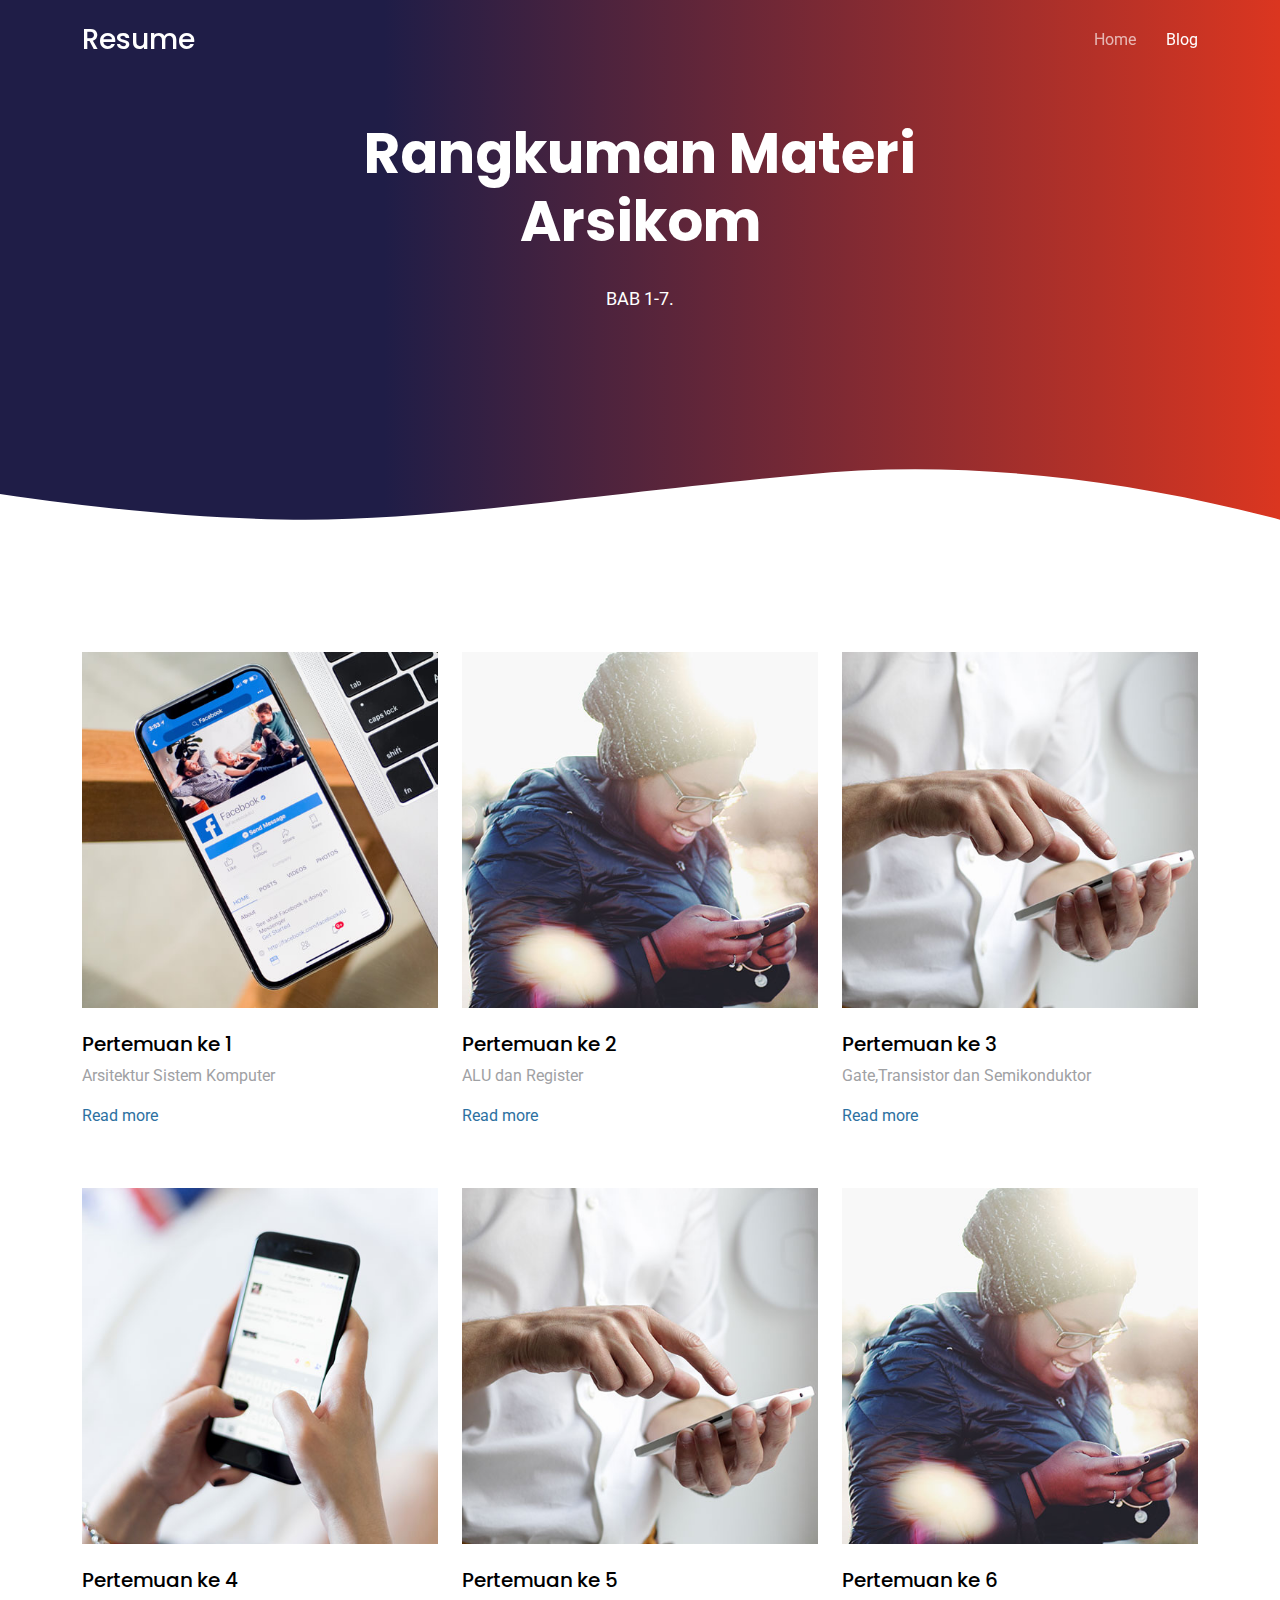
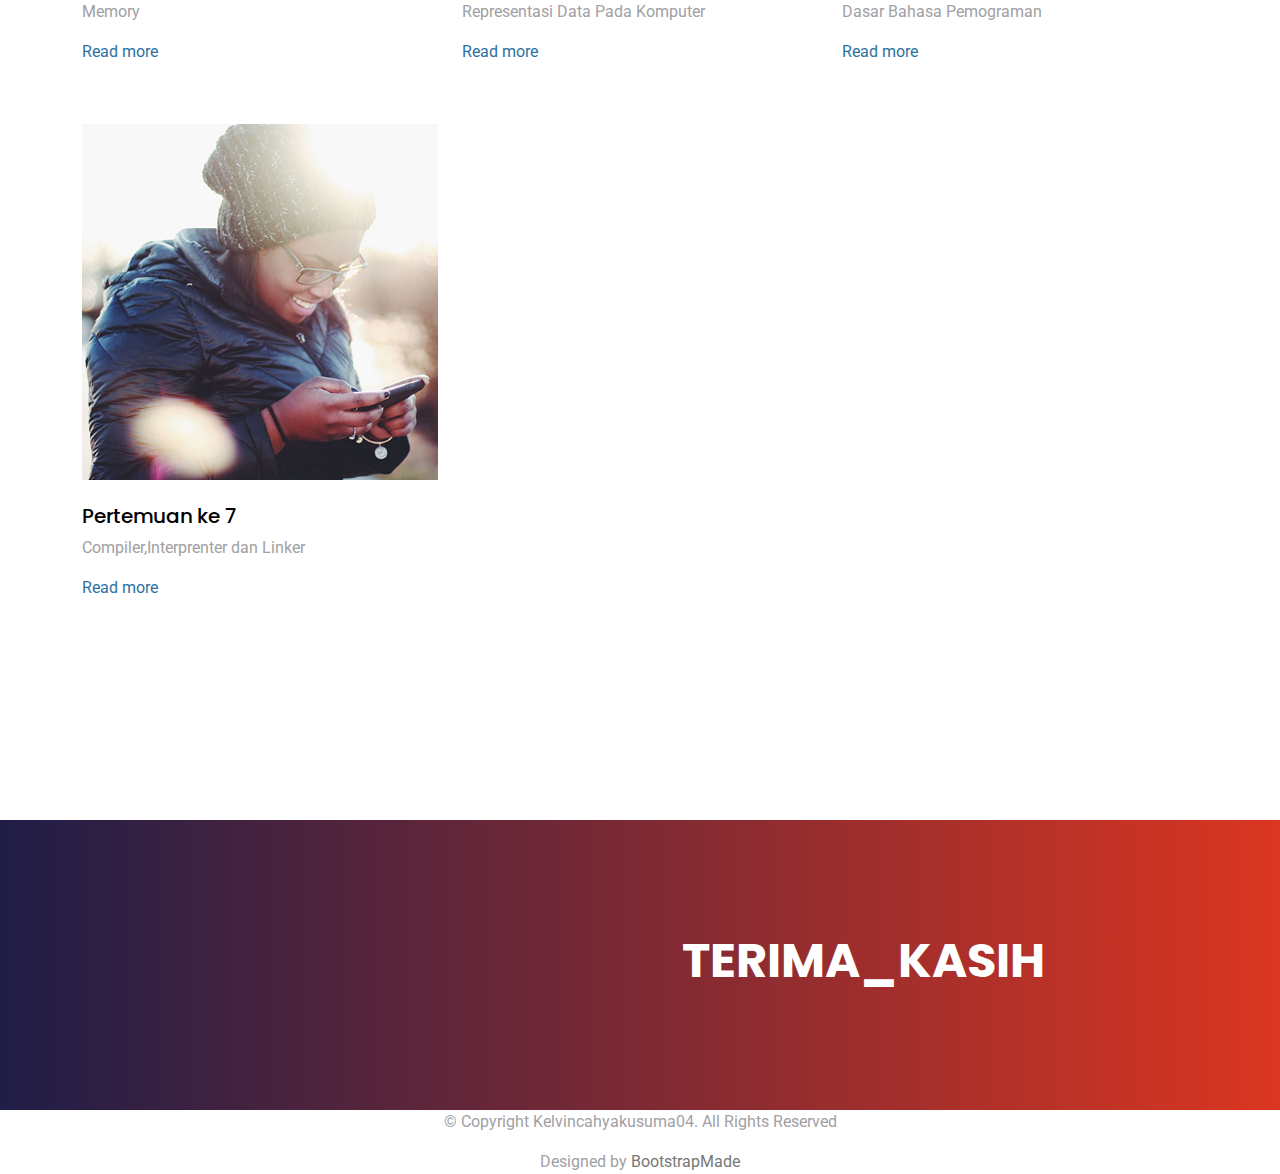
<file: index.html>
<!DOCTYPE html>
<html lang="en">

<head>
  <meta charset="utf-8">
  <meta content="width=device-width, initial-scale=1.0" name="viewport">

  <title>lenovo ideapad slim 3 kelvin cahya</title>
  <meta content="" name="description">
  <meta content="" name="keywords">

  <!-- Favicons -->
  <link href="assets/img/favicon.png" rel="icon">
  <link href="assets/img/apple-touch-icon.png" rel="apple-touch-icon">

  <!-- Google Fonts -->
  <link href="https://fonts.googleapis.com/css?family=Roboto:300,300i,400,400i,500,500i,600,600i,700,700i|Poppins:300,300i,400,400i,500,500i,600,600i,700,700i" rel="stylesheet">

  <!-- Vendor CSS Files -->
  <link href="assets/vendor/aos/aos.css" rel="stylesheet">
  <link href="assets/vendor/bootstrap/css/bootstrap.min.css" rel="stylesheet">
  <link href="assets/vendor/bootstrap-icons/bootstrap-icons.css" rel="stylesheet">
  <link href="assets/vendor/boxicons/css/boxicons.min.css" rel="stylesheet">
  <link href="assets/vendor/swiper/swiper-bundle.min.css" rel="stylesheet">

  <!-- Template Main CSS File -->
  <link href="assets/css/style.css" rel="stylesheet">

  <!-- =======================================================
  * Template Name: SoftLand
  * Updated: Sep 18 2023 with Bootstrap v5.3.2
  * Template URL: https://bootstrapmade.com/softland-bootstrap-app-landing-page-template/
  * Author: BootstrapMade.com
  * License: https://bootstrapmade.com/license/
  ======================================================== -->
</head>

<body>

  <!-- ======= Header ======= -->
  <header id="header" class="fixed-top d-flex align-items-center">
    <div class="container d-flex justify-content-between align-items-center">

      <div class="logo">
        <h1><a href="index.html">Resume</a></h1>
        <!-- Uncomment below if you prefer to use an image logo -->
        <!-- <a href="index.html"><img src="assets/img/logo.png" alt="" class="img-fluid"></a>-->
      </div>

      <nav id="navbar" class="navbar">
        <ul>
          <li><a class="" href="index.html">Home</a></li>
          <li><a class="active" href="#">Blog</a></li>
         
      </nav><!-- .navbar -->

    </div>
  </header><!-- End Header -->

  <main id="main">

    <!-- ======= Blog Section ======= -->
    <section class="hero-section inner-page">
      <div class="wave">

        <svg width="1920px" height="265px" viewBox="0 0 1920 265" version="1.1" xmlns="http://www.w3.org/2000/svg" xmlns:xlink="http://www.w3.org/1999/xlink">
          <g id="Page-1" stroke="none" stroke-width="1" fill="none" fill-rule="evenodd">
            <g id="Apple-TV" transform="translate(0.000000, -402.000000)" fill="#FFFFFF">
              <path d="M0,439.134243 C175.04074,464.89273 327.944386,477.771974 458.710937,477.771974 C654.860765,477.771974 870.645295,442.632362 1205.9828,410.192501 C1429.54114,388.565926 1667.54687,411.092417 1920,477.771974 L1920,667 L1017.15166,667 L0,667 L0,439.134243 Z" id="Path"></path>
            </g>
          </g>
        </svg>

      </div>

      <div class="container">
        <div class="row align-items-center">
          <div class="col-12">
            <div class="row justify-content-center">
              <div class="col-md-7 text-center hero-text">
                <h1 data-aos="fade-up" data-aos-delay="">Rangkuman Materi Arsikom</h1>
                <p class="mb-5" data-aos="fade-up" data-aos-delay="100">BAB 1-7.</p>
              </div>
            </div>
          </div>
        </div>
      </div>

    </section>

    <section class="section">
      <div class="container">
        <div class="row mb-5">
          <div class="col-md-4">
            <div class="post-entry">
              <a href="Materi1.html" class="d-block mb-4">
                <img src="assets/img/img_1.jpg" alt="Image" class="img-fluid">
              </a>
              <div class="post-text">
                <h3><a href="Materi1.html">Pertemuan ke 1</a></h3>
                <p>Arsitektur Sistem Komputer</p>
                <p><a href="Materi1.html" class="readmore">Read more</a></p>
              </div>
            </div>
          </div>
          <div class="col-md-4">
            <div class="post-entry">
              <a href="Materi2.html" class="d-block mb-4">
                <img src="assets/img/img_2.jpg" alt="Image" class="img-fluid">
              </a>
              <div class="post-text">
                <h3><a href="Materi2.html">Pertemuan ke 2</a></h3>
                <p>ALU dan Register</p>
                <p><a href="Materi2.html" class="readmore">Read more</a></p>
              </div>
            </div>
          </div>
          <div class="col-md-4">
            <div class="post-entry">
              <a href="Materi3.html" class="d-block mb-4">
                <img src="assets/img/img_3.jpg" alt="Image" class="img-fluid">
              </a>
              <div class="post-text">
                <h3><a href="Materi3.html">Pertemuan ke 3</a></h3>
                <p>Gate,Transistor dan Semikonduktor</p>
                <p><a href="Materi3.html" class="readmore">Read more</a></p>
              </div>
            </div>
          </div>

          <div class="col-md-4">
            <div class="post-entry">
              <a href="Materi4.html" class="d-block mb-4">
                <img src="assets/img/img_4.jpg" alt="Image" class="img-fluid">
              </a>
              <div class="post-text">
                <h3><a href="Materi4.html">Pertemuan ke 4</a></h3>
                <p>Memory</p>
                <p><a href="Materi4.html" class="readmore">Read more</a></p>
              </div>
            </div>
          </div>
          <div class="col-md-4">
            <div class="post-entry">
              <a href="Materi5.html" class="d-block mb-4">
                <img src="assets/img/img_3.jpg" alt="Image" class="img-fluid">
              </a>
              <div class="post-text">
                <h3><a href="Materi5.html">Pertemuan ke 5</a></h3>
                <p>Representasi Data Pada Komputer</p>
                <p><a href="Materi5.html" class="readmore">Read more</a></p>
              </div>
            </div>
          </div>
          <div class="col-md-4">
            <div class="post-entry">
              <a href="Materi6.html" class="d-block mb-4">
                <img src="assets/img/img_2.jpg" alt="Image" class="img-fluid">
              </a>
              <div class="post-text">
                <h3><a href="Materi6.html">Pertemuan ke 6</a></h3>
                <p>Dasar Bahasa Pemograman</p>
                <p><a href="Materi6.html" class="readmore">Read more</a></p>
              </div>
            </div>
          </div>
          <div class="col-md-4">
            <div class="post-entry">
              <a href="Materi7.html" class="d-block mb-4">
                <img src="assets/img/img_2.jpg" alt="Image" class="img-fluid">
              </a>
              <div class="post-text">
                <h3><a href="Materi7.html">Pertemuan ke 7</a></h3>
                <p>Compiler,Interprenter dan Linker</p>
                <p><a href="Materi7.html" class="readmore">Read more</a></p>
              </div>
            </div>
          </div>
        </div>
    </section>

    <!-- ======= CTA Section ======= -->
    <section class="section cta-section">
      <div class="container">
        <div class="row align-items-center">
          <div class="col-md-6 me-auto text-center text-md-start mb-5 mb-md-0">
            
              <h2>TERIMA_KASIH</h2>
      
            
          </div>
          <div class="col-md-5 text-center text-md-end">
           
        </div>
      </div>
    </section><!-- End CTA Section -->

  </main><!-- End #main -->

  <!-- ======= Footer ======= -->
 
      <div class="row justify-content-center text-center">
        <div class="col-md-7">
          <p class="copyright">&copy; Copyright Kelvincahyakusuma04. All Rights Reserved</p>
          <div class="credits">
            <!--
            All the links in the footer should remain intact.
            You can delete the links only if you purchased the pro version.
            Licensing information: https://bootstrapmade.com/license/
            Purchase the pro version with working PHP/AJAX contact form: https://bootstrapmade.com/buy/?theme=SoftLand
          -->
            Designed by <a href="https://bootstrapmade.com/">BootstrapMade</a>
          </div>
        </div>
      </div>

    </div>
  </footer>

  <a href="#" class="back-to-top d-flex align-items-center justify-content-center"><i class="bi bi-arrow-up-short"></i></a>

  <!-- Vendor JS Files -->
  <script src="assets/vendor/aos/aos.js"></script>
  <script src="assets/vendor/bootstrap/js/bootstrap.bundle.min.js"></script>
  <script src="assets/vendor/swiper/swiper-bundle.min.js"></script>
  <script src="assets/vendor/php-email-form/validate.js"></script>

  <!-- Template Main JS File -->
  <script src="assets/js/main.js"></script>

</body>

</html>
</file>
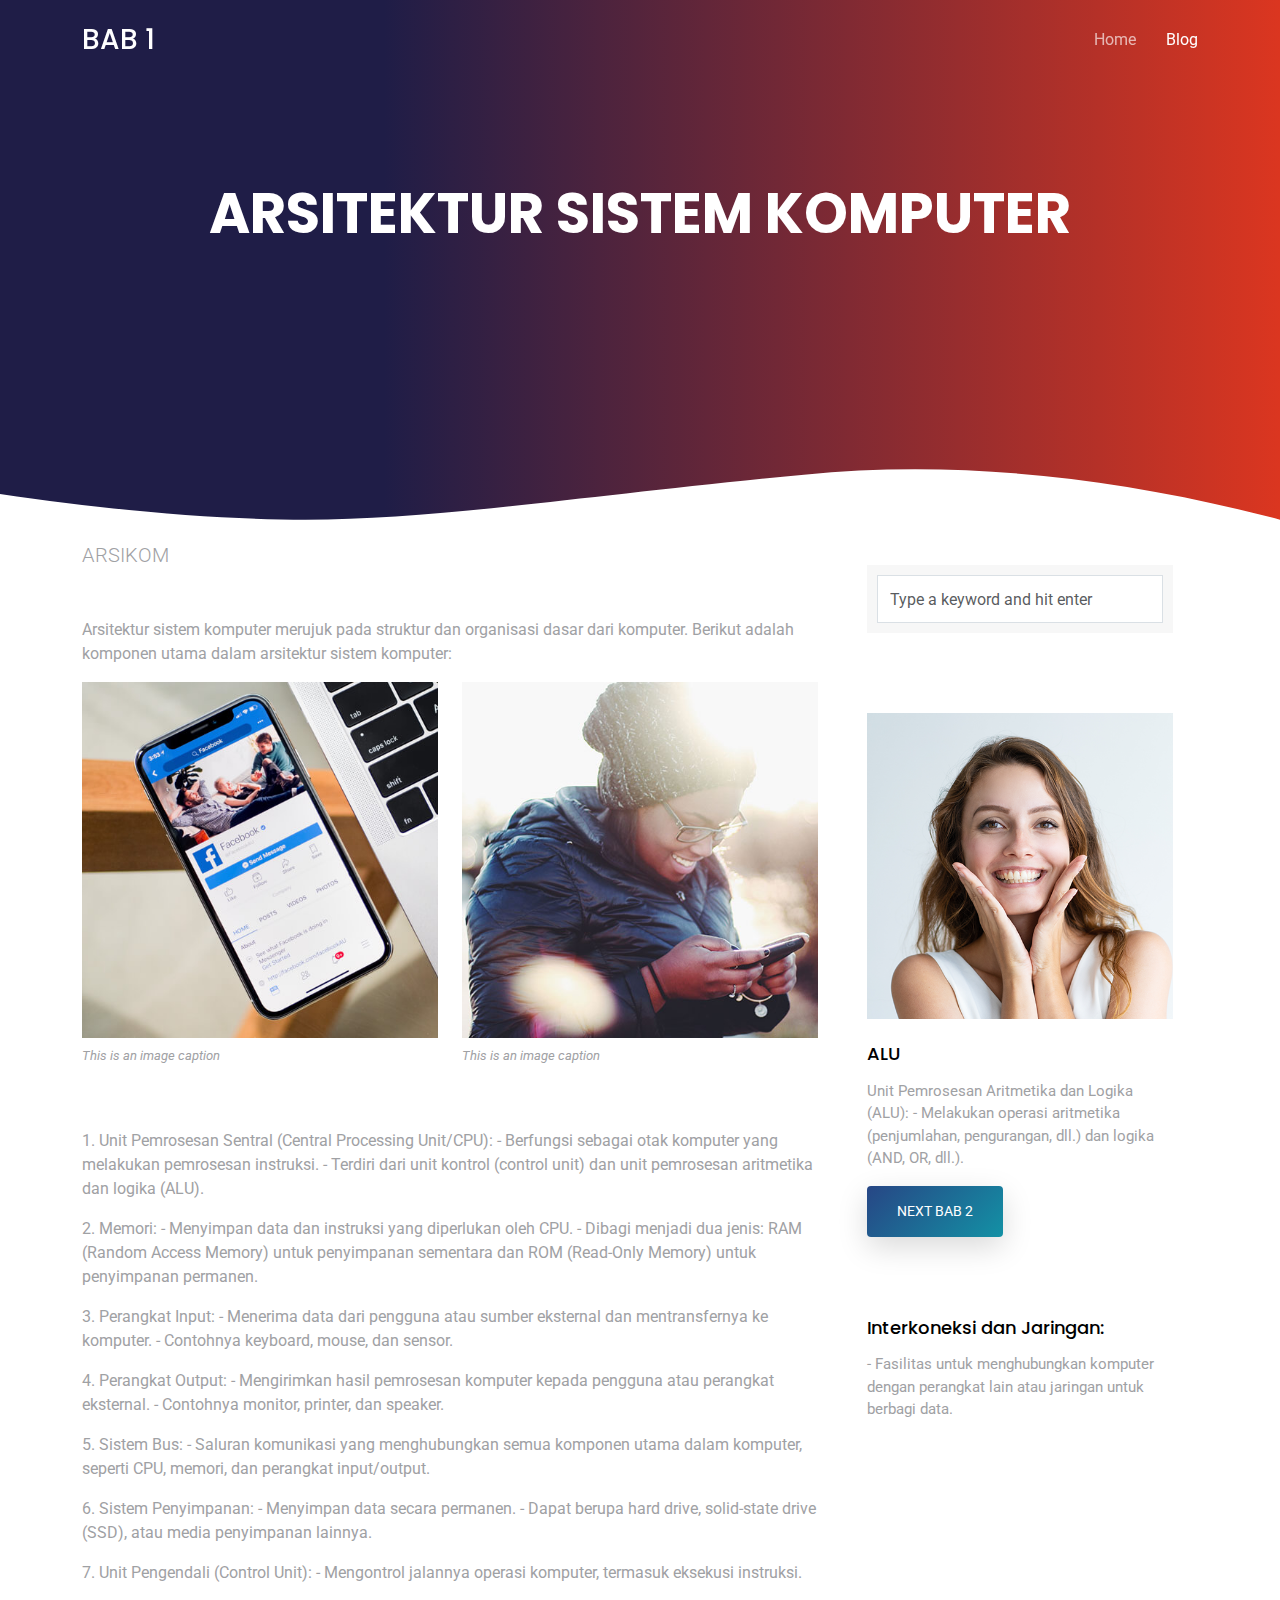
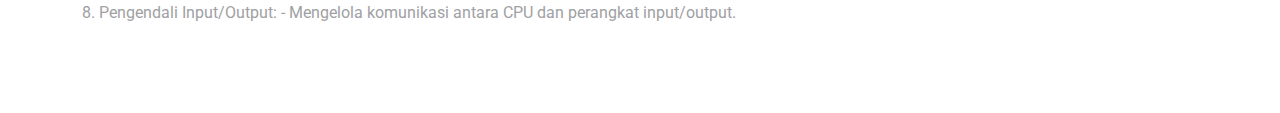
<file: Materi1.html>
<!DOCTYPE html>
<html lang="en">

<head>
  <meta charset="utf-8">
  <meta content="width=device-width, initial-scale=1.0" name="viewport">

  <title>lenovo ideapad slim 3 kelvin cahya</title>
  <meta content="" name="description">
  <meta content="" name="keywords">

  <!-- Favicons -->
  <link href="assets/img/favicon.png" rel="icon">
  <link href="assets/img/apple-touch-icon.png" rel="apple-touch-icon">

  <!-- Google Fonts -->
  <link href="https://fonts.googleapis.com/css?family=Roboto:300,300i,400,400i,500,500i,600,600i,700,700i|Poppins:300,300i,400,400i,500,500i,600,600i,700,700i" rel="stylesheet">

  <!-- Vendor CSS Files -->
  <link href="assets/vendor/aos/aos.css" rel="stylesheet">
  <link href="assets/vendor/bootstrap/css/bootstrap.min.css" rel="stylesheet">
  <link href="assets/vendor/bootstrap-icons/bootstrap-icons.css" rel="stylesheet">
  <link href="assets/vendor/boxicons/css/boxicons.min.css" rel="stylesheet">
  <link href="assets/vendor/swiper/swiper-bundle.min.css" rel="stylesheet">

  <!-- Template Main CSS File -->
  <link href="assets/css/style.css" rel="stylesheet">

  <!-- =======================================================
  * Template Name: SoftLand
  * Updated: Sep 18 2023 with Bootstrap v5.3.2
  * Template URL: https://bootstrapmade.com/softland-bootstrap-app-landing-page-template/
  * Author: BootstrapMade.com
  * License: https://bootstrapmade.com/license/
  ======================================================== -->
</head>

<body>

  <!-- ======= Header ======= -->
  <header id="header" class="fixed-top d-flex align-items-center">
    <div class="container d-flex justify-content-between align-items-center">

      <div class="logo">
        <h1><a href="index.html">BAB 1</a></h1>
        <!-- Uncomment below if you prefer to use an image logo -->
        <!-- <a href="index.html"><img src="assets/img/logo.png" alt="" class="img-fluid"></a>-->
      </div>

      <nav id="navbar" class="navbar">
        <ul>
          <li><a class="" href="index.html">Home</a></li>
          <li><a class="active" href="#">Blog</a></li>
      </nav><!-- .navbar -->

    </div>
  </header><!-- End Header -->

  <main id="main">

    <!-- ======= Single Blog Section ======= -->
    <section class="hero-section inner-page">
      <div class="wave">

        <svg width="1920px" height="265px" viewBox="0 0 1920 265" version="1.1" xmlns="http://www.w3.org/2000/svg" xmlns:xlink="http://www.w3.org/1999/xlink">
          <g id="Page-1" stroke="none" stroke-width="1" fill="none" fill-rule="evenodd">
            <g id="Apple-TV" transform="translate(0.000000, -402.000000)" fill="#FFFFFF">
              <path d="M0,439.134243 C175.04074,464.89273 327.944386,477.771974 458.710937,477.771974 C654.860765,477.771974 870.645295,442.632362 1205.9828,410.192501 C1429.54114,388.565926 1667.54687,411.092417 1920,477.771974 L1920,667 L1017.15166,667 L0,667 L0,439.134243 Z" id="Path"></path>
            </g>
          </g>
        </svg>

      </div>

      <div class="container">
        <div class="row align-items-center">
          <div class="col-12">
            <div class="row justify-content-center">
              <div class="col-md-10 text-center hero-text">
                <h1 data-aos="fade-up" data-aos-delay="">ARSITEKTUR SISTEM KOMPUTER</h1>
              </div>
            </div>
          </div>
        </div>
      </div>

    </section>

    <section class="site-section mb-4">
      <div class="container">
        <div class="row">
          <div class="col-md-8 blog-content">
            <p class="lead mb-5">ARSIKOM</p>
            <p>Arsitektur sistem komputer merujuk pada struktur dan organisasi dasar dari komputer. Berikut adalah komponen utama dalam arsitektur sistem komputer:</p>

            <div class="row mb-5">
              <div class="col-md-6">
                <figure><img src="assets/img/img_1.jpg" alt="Free Website Template by Free-Template.co" class="img-fluid">
                  <figcaption>This is an image caption</figcaption>
                </figure>
              </div>
              <div class="col-md-6">
                <figure><img src="assets/img/img_2.jpg" alt="Free Website Template by Free-Template.co" class="img-fluid">
                  <figcaption>This is an image caption</figcaption>
                </figure>
              </div>
            </div>

            <blockquote>
              <p>1. Unit Pemrosesan Sentral (Central Processing Unit/CPU):
                - Berfungsi sebagai otak komputer yang melakukan pemrosesan instruksi.
                - Terdiri dari unit kontrol (control unit) dan unit pemrosesan aritmetika dan logika (ALU).
             </p>
            </blockquote>
            <p>2. Memori:
              - Menyimpan data dan instruksi yang diperlukan oleh CPU.
              - Dibagi menjadi dua jenis: RAM (Random Access Memory) untuk penyimpanan sementara dan ROM (Read-Only Memory) untuk penyimpanan permanen.
           </p>
            <p>3. Perangkat Input:
              - Menerima data dari pengguna atau sumber eksternal dan mentransfernya ke komputer.
              - Contohnya keyboard, mouse, dan sensor.
           </p>
            <p>4. Perangkat Output:
              - Mengirimkan hasil pemrosesan komputer kepada pengguna atau perangkat eksternal.
              - Contohnya monitor, printer, dan speaker.
           </p>
            <p>5. Sistem Bus:
              - Saluran komunikasi yang menghubungkan semua komponen utama dalam komputer, seperti CPU, memori, dan perangkat input/output.
           </p>
            <p>6. Sistem Penyimpanan:
              - Menyimpan data secara permanen.
              - Dapat berupa hard drive, solid-state drive (SSD), atau media penyimpanan lainnya.
           </p>
            <p>7. Unit Pengendali (Control Unit):
              - Mengontrol jalannya operasi komputer, termasuk eksekusi instruksi.
           </p>
            <p>8. Pengendali Input/Output:
              - Mengelola komunikasi antara CPU dan perangkat input/output.
              </p>
            <div class="pt-5">
            </div>
           
              <!-- END comment-list -->
          </div>
          <div class="col-md-4 sidebar">
            <div class="sidebar-box">
              <form action="#" class="search-form">
                <div class="form-group">
                  <span class="icon fa fa-search"></span>
                  <input type="text" class="form-control" placeholder="Type a keyword and hit enter">
                </div>
              </form>
            </div>
            
            <div class="sidebar-box">
              <img src="assets/img/person_1.jpg" alt="Image placeholder" class="img-fluid mb-4">
              <h3>ALU</h3>
              <p>Unit Pemrosesan Aritmetika dan Logika (ALU):
                - Melakukan operasi aritmetika (penjumlahan, pengurangan, dll.) dan logika (AND, OR, dll.).
             </p>
              <p><a href="Materi2.html" class="btn btn-primary btn-sm">NEXT BAB 2</a></p>
            </div>

            <div class="sidebar-box">
              <h3> Interkoneksi dan Jaringan:</h3>
              <p>- Fasilitas untuk menghubungkan komputer dengan perangkat lain atau jaringan untuk berbagi data.</p>
            </div>
          </div>
        </div>
      </div>
    </section>

    <!-- ======= CTA Section ======= -->
    <!-- End CTA Section -->

  </main><!-- End #main -->
  
  <!-- ======= Footer ======= -->
      
            <!--
            All the links in the footer should remain intact.
            You can delete the links only if you purchased the pro version.
            Licensing information: https://bootstrapmade.com/license/
            Purchase the pro version with working PHP/AJAX contact form: https://bootstrapmade.com/buy/?theme=SoftLand
          -->
    </div>
  </footer>

  <a href="#" class="back-to-top d-flex align-items-center justify-content-center"><i class="bi bi-arrow-up-short"></i></a>

  <!-- Vendor JS Files -->
  <script src="assets/vendor/aos/aos.js"></script>
  <script src="assets/vendor/bootstrap/js/bootstrap.bundle.min.js"></script>
  <script src="assets/vendor/swiper/swiper-bundle.min.js"></script>
  <script src="assets/vendor/php-email-form/validate.js"></script>

  <!-- Template Main JS File -->
  <script src="assets/js/main.js"></script>

</body>

</html>
</file>
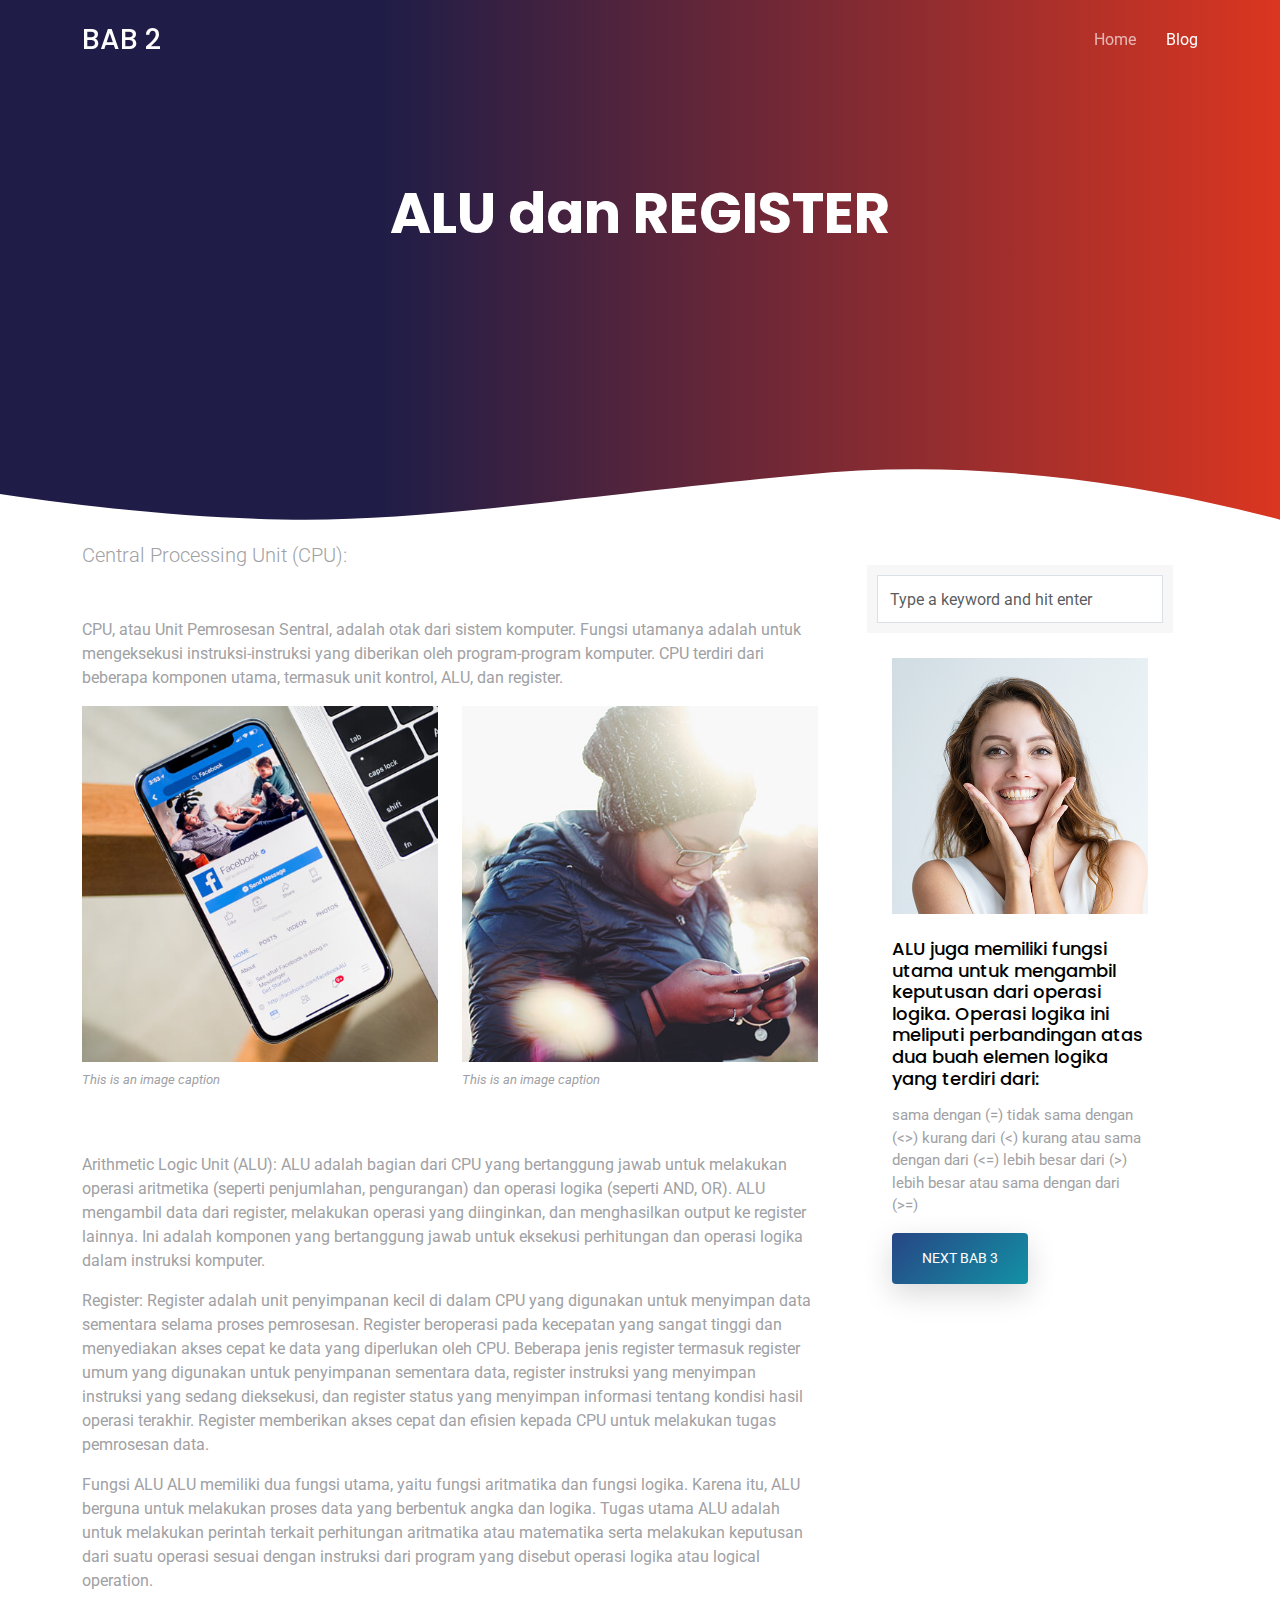
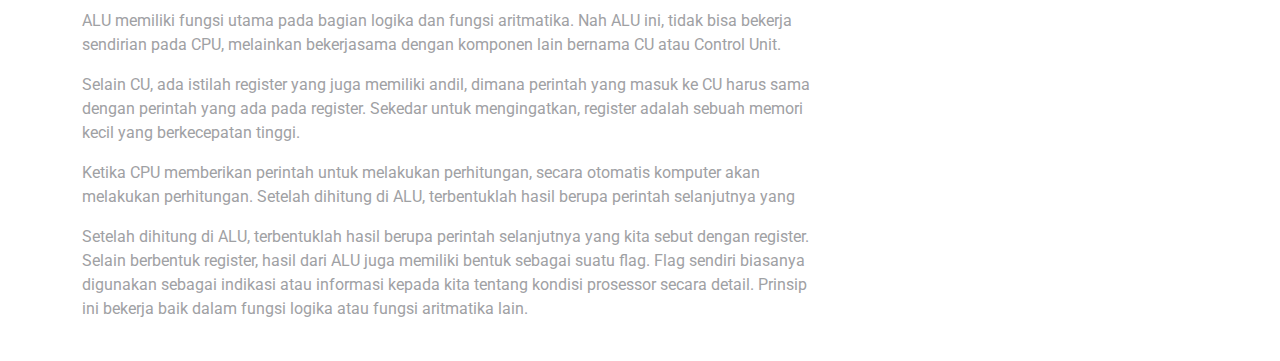
<file: Materi2.html>
<!DOCTYPE html>
<html lang="en">

<head>
  <meta charset="utf-8">
  <meta content="width=device-width, initial-scale=1.0" name="viewport">

  <title>lenovo ideapad slim 3 kelvin cahya</title>
  <meta content="" name="description">
  <meta content="" name="keywords">

  <!-- Favicons -->
  <link href="assets/img/favicon.png" rel="icon">
  <link href="assets/img/apple-touch-icon.png" rel="apple-touch-icon">

  <!-- Google Fonts -->
  <link href="https://fonts.googleapis.com/css?family=Roboto:300,300i,400,400i,500,500i,600,600i,700,700i|Poppins:300,300i,400,400i,500,500i,600,600i,700,700i" rel="stylesheet">

  <!-- Vendor CSS Files -->
  <link href="assets/vendor/aos/aos.css" rel="stylesheet">
  <link href="assets/vendor/bootstrap/css/bootstrap.min.css" rel="stylesheet">
  <link href="assets/vendor/bootstrap-icons/bootstrap-icons.css" rel="stylesheet">
  <link href="assets/vendor/boxicons/css/boxicons.min.css" rel="stylesheet">
  <link href="assets/vendor/swiper/swiper-bundle.min.css" rel="stylesheet">

  <!-- Template Main CSS File -->
  <link href="assets/css/style.css" rel="stylesheet">

  <!-- =======================================================
  * Template Name: SoftLand
  * Updated: Sep 18 2023 with Bootstrap v5.3.2
  * Template URL: https://bootstrapmade.com/softland-bootstrap-app-landing-page-template/
  * Author: BootstrapMade.com
  * License: https://bootstrapmade.com/license/
  ======================================================== -->
</head>
<body>
  <!-- ======= Header ======= -->
  <header id="header" class="fixed-top d-flex align-items-center">
    <div class="container d-flex justify-content-between align-items-center">
      <div class="logo">
        <h1><a href="index.html">BAB 2</a></h1>
        <!-- Uncomment below if you prefer to use an image logo -->
        <!-- <a href="index.html"><img src="assets/img/logo.png" alt="" class="img-fluid"></a>-->
      </div>
      <nav id="navbar" class="navbar">
        <ul>
          <li><a class="" href="index.html">Home</a></li>
          <li><a class="active" href="#">Blog</a></li>
      </nav><!-- .navbar -->
    </div>
  </header><!-- End Header -->
  <main id="main">
    <!-- ======= Single Blog Section ======= -->
    <section class="hero-section inner-page">
      <div class="wave">
        <svg width="1920px" height="265px" viewBox="0 0 1920 265" version="1.1" xmlns="http://www.w3.org/2000/svg" xmlns:xlink="http://www.w3.org/1999/xlink">
          <g id="Page-1" stroke="none" stroke-width="1" fill="none" fill-rule="evenodd">
            <g id="Apple-TV" transform="translate(0.000000, -402.000000)" fill="#FFFFFF">
              <path d="M0,439.134243 C175.04074,464.89273 327.944386,477.771974 458.710937,477.771974 C654.860765,477.771974 870.645295,442.632362 1205.9828,410.192501 C1429.54114,388.565926 1667.54687,411.092417 1920,477.771974 L1920,667 L1017.15166,667 L0,667 L0,439.134243 Z" id="Path"></path>
            </g>
          </g>
        </svg>
      </div>
      <div class="container">
        <div class="row align-items-center">
          <div class="col-12">
            <div class="row justify-content-center">
              <div class="col-md-10 text-center hero-text">
                <h1 data-aos="fade-up" data-aos-delay="">ALU dan REGISTER</h1>
              </div>
            </div>
          </div>
        </div>
      </div>
    </section>
    <section class="site-section mb-4">
      <div class="container">
        <div class="row">
          <div class="col-md-8 blog-content">
            <p class="lead mb-5">Central Processing Unit (CPU):</p>
            <p>CPU, atau Unit Pemrosesan Sentral, adalah otak dari sistem komputer. Fungsi utamanya adalah untuk mengeksekusi instruksi-instruksi yang diberikan oleh program-program komputer. CPU terdiri dari beberapa komponen utama, termasuk unit kontrol, ALU, dan register.</p>
            <div class="row mb-5">
              <div class="col-md-6">
                <figure><img src="assets/img/img_1.jpg" alt="Free Website Template by Free-Template.co" class="img-fluid">
                  <figcaption>This is an image caption</figcaption>
                </figure>
              </div>
              <div class="col-md-6">
                <figure><img src="assets/img/img_2.jpg" alt="Free Website Template by Free-Template.co" class="img-fluid">
                  <figcaption>This is an image caption</figcaption>
                </figure>
              </div>
            </div>
            <blockquote>
              <p>Arithmetic Logic Unit (ALU):
                ALU adalah bagian dari CPU yang bertanggung jawab untuk melakukan operasi aritmetika (seperti penjumlahan, pengurangan) dan operasi logika (seperti AND, OR). ALU mengambil data dari register, melakukan operasi yang diinginkan, dan menghasilkan output ke register lainnya. Ini adalah komponen yang bertanggung jawab untuk eksekusi perhitungan dan operasi logika dalam instruksi komputer.
              </p>
            </blockquote>
            <p>Register:
              Register adalah unit penyimpanan kecil di dalam CPU yang digunakan untuk menyimpan data sementara selama proses pemrosesan. Register beroperasi pada kecepatan yang sangat tinggi dan menyediakan akses cepat ke data yang diperlukan oleh CPU. Beberapa jenis register termasuk register umum yang digunakan untuk penyimpanan sementara data, register instruksi yang menyimpan instruksi yang sedang dieksekusi, dan register status yang menyimpan informasi tentang kondisi hasil operasi terakhir. Register memberikan akses cepat dan efisien kepada CPU untuk melakukan tugas pemrosesan data.
            </p>
            <p>Fungsi ALU
              ALU memiliki dua fungsi utama, yaitu fungsi aritmatika dan fungsi logika. Karena itu, ALU berguna untuk melakukan proses data yang berbentuk angka dan logika.
              Tugas utama ALU adalah untuk melakukan perintah terkait perhitungan aritmatika atau matematika serta melakukan keputusan dari suatu operasi sesuai dengan instruksi dari program yang disebut operasi logika atau logical operation.</p>
            <p>ALU memiliki fungsi utama pada bagian logika dan fungsi aritmatika. Nah ALU ini, tidak bisa bekerja sendirian pada CPU, melainkan bekerjasama dengan komponen lain bernama CU atau Control Unit.</p>
            <p>Selain CU, ada istilah register yang juga memiliki andil, dimana perintah yang masuk ke CU harus sama dengan perintah yang ada pada register. Sekedar untuk mengingatkan, register adalah sebuah memori kecil yang berkecepatan tinggi.</p>
            <p>Ketika CPU memberikan perintah untuk melakukan perhitungan, secara otomatis komputer akan melakukan perhitungan.
              Setelah dihitung di ALU, terbentuklah hasil berupa perintah selanjutnya yang</p>
            <p>Setelah dihitung di ALU, terbentuklah hasil berupa perintah selanjutnya yang kita sebut dengan register. Selain berbentuk register, hasil dari ALU juga memiliki bentuk sebagai suatu flag. Flag sendiri biasanya digunakan sebagai indikasi atau informasi kepada kita tentang kondisi prosessor secara detail. Prinsip ini bekerja baik dalam fungsi logika atau fungsi aritmatika lain.</p>
              <!-- END comment-list -->
          </div>
          <div class="col-md-4 sidebar">
            <div class="sidebar-box">
              <form action="#" class="search-form">
                <div class="form-group">
                  <span class="icon fa fa-search"></span>
                  <input type="text" class="form-control" placeholder="Type a keyword and hit enter">
                </div>
              </form>
            <div class="sidebar-box">
              <img src="assets/img/person_1.jpg" alt="Image placeholder" class="img-fluid mb-4">
              <h3>ALU juga memiliki fungsi utama untuk mengambil keputusan dari operasi logika. Operasi logika ini meliputi perbandingan atas dua buah elemen logika yang terdiri dari:</h3>
              <p>sama dengan (=)
                tidak sama dengan (<>)
                kurang dari (<)
                kurang atau sama dengan dari (<=)
                lebih besar dari (>)
                lebih besar atau sama dengan dari (>=)</p>
              <p><a href="Materi3.html" class="btn btn-primary btn-sm">NEXT BAB 3</a></p>
            </div>
            <div class="sidebar-box">
            </div>
          </div>
        </div>
      </div>
    </section>
    <!-- ======= CTA Section ======= -->
    <!-- End CTA Section -->
  </main><!-- End #main -->
  <!-- ======= Footer ======= -->
     
            <!--
            All the links in the footer should remain intact.
            You can delete the links only if you purchased the pro version.
            Licensing information: https://bootstrapmade.com/license/
            Purchase the pro version with working PHP/AJAX contact form: https://bootstrapmade.com/buy/?theme=SoftLand
          -->  
    </div>
  </footer>

  <a href="#" class="back-to-top d-flex align-items-center justify-content-center"><i class="bi bi-arrow-up-short"></i></a>

  <!-- Vendor JS Files -->
  <script src="assets/vendor/aos/aos.js"></script>
  <script src="assets/vendor/bootstrap/js/bootstrap.bundle.min.js"></script>
  <script src="assets/vendor/swiper/swiper-bundle.min.js"></script>
  <script src="assets/vendor/php-email-form/validate.js"></script>

  <!-- Template Main JS File -->
  <script src="assets/js/main.js"></script>

</body>

</html>
</file>
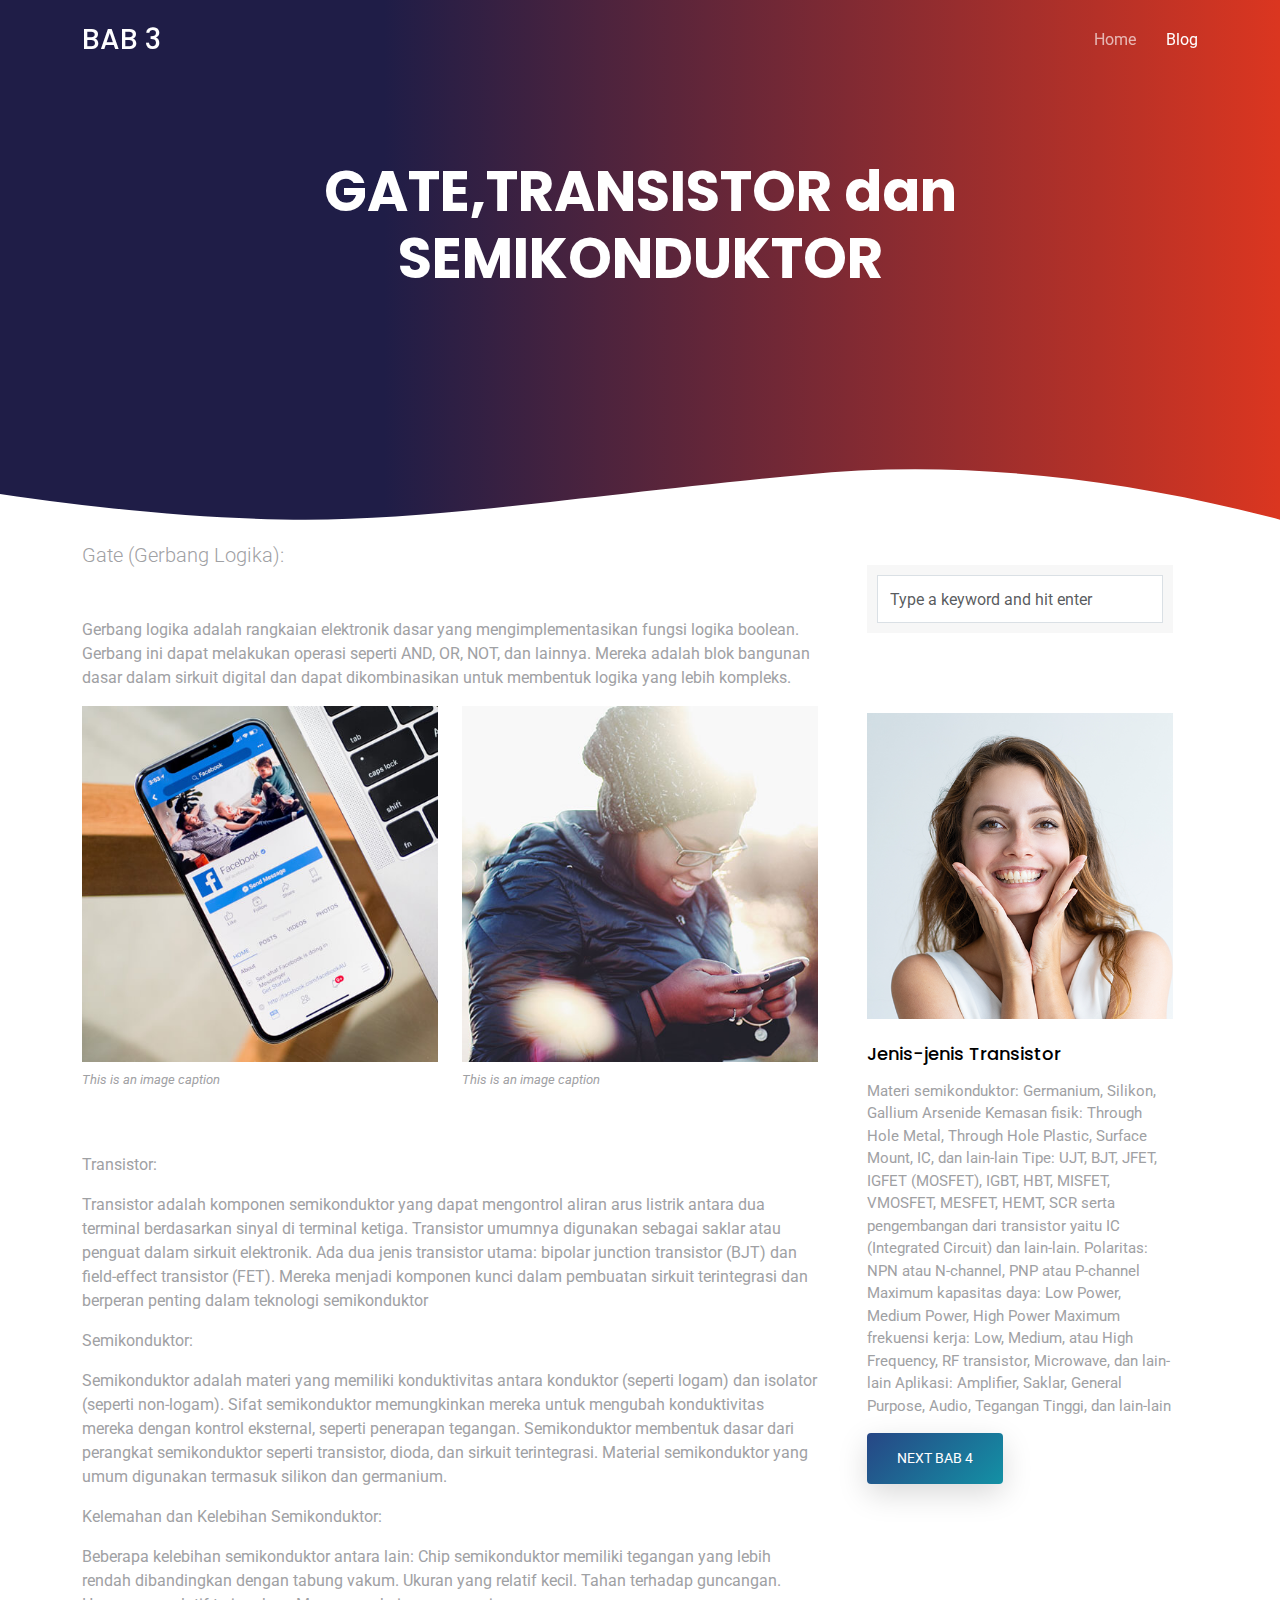
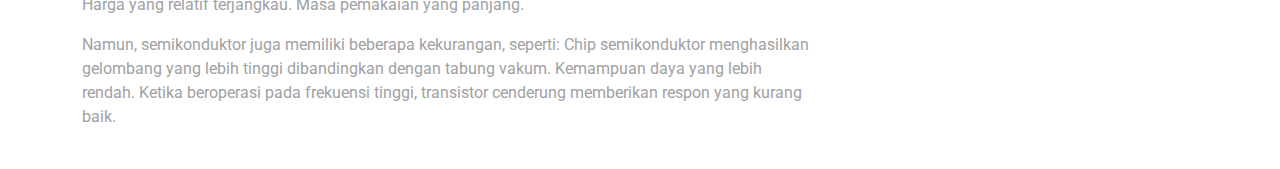
<file: Materi3.html>
<!DOCTYPE html>
<html lang="en">

<head>
  <meta charset="utf-8">
  <meta content="width=device-width, initial-scale=1.0" name="viewport">

  <title>lenovo ideapad slim 3 kelvin cahya</title>
  <meta content="" name="description">
  <meta content="" name="keywords">

  <!-- Favicons -->
  <link href="assets/img/favicon.png" rel="icon">
  <link href="assets/img/apple-touch-icon.png" rel="apple-touch-icon">

  <!-- Google Fonts -->
  <link href="https://fonts.googleapis.com/css?family=Roboto:300,300i,400,400i,500,500i,600,600i,700,700i|Poppins:300,300i,400,400i,500,500i,600,600i,700,700i" rel="stylesheet">

  <!-- Vendor CSS Files -->
  <link href="assets/vendor/aos/aos.css" rel="stylesheet">
  <link href="assets/vendor/bootstrap/css/bootstrap.min.css" rel="stylesheet">
  <link href="assets/vendor/bootstrap-icons/bootstrap-icons.css" rel="stylesheet">
  <link href="assets/vendor/boxicons/css/boxicons.min.css" rel="stylesheet">
  <link href="assets/vendor/swiper/swiper-bundle.min.css" rel="stylesheet">

  <!-- Template Main CSS File -->
  <link href="assets/css/style.css" rel="stylesheet">
  

  <!-- =======================================================
  * Template Name: SoftLand
  * Updated: Sep 18 2023 with Bootstrap v5.3.2
  * Template URL: https://bootstrapmade.com/softland-bootstrap-app-landing-page-template/
  * Author: BootstrapMade.com
  * License: https://bootstrapmade.com/license/
  ======================================================== -->
</head>

<body>

  <!-- ======= Header ======= -->
  <header id="header" class="fixed-top d-flex align-items-center">
    <div class="container d-flex justify-content-between align-items-center">

      <div class="logo">
        <h1><a href="index.html">BAB 3</a></h1>
        <!-- Uncomment below if you prefer to use an image logo -->
        <!-- <a href="index.html"><img src="assets/img/logo.png" alt="" class="img-fluid"></a>-->
      </div>

      <nav id="navbar" class="navbar">
        <ul>
          <li><a class="" href="index.html">Home</a></li>
          <li><a class="active" href="#">Blog</a></li> 
      </nav><!-- .navbar -->
    </div>
  </header><!-- End Header -->
  <main id="main">
    <!-- ======= Single Blog Section ======= -->
    <section class="hero-section inner-page">
      <div class="wave">
        <svg width="1920px" height="265px" viewBox="0 0 1920 265" version="1.1" xmlns="http://www.w3.org/2000/svg" xmlns:xlink="http://www.w3.org/1999/xlink">
          <g id="Page-1" stroke="none" stroke-width="1" fill="none" fill-rule="evenodd">
            <g id="Apple-TV" transform="translate(0.000000, -402.000000)" fill="#FFFFFF">
              <path d="M0,439.134243 C175.04074,464.89273 327.944386,477.771974 458.710937,477.771974 C654.860765,477.771974 870.645295,442.632362 1205.9828,410.192501 C1429.54114,388.565926 1667.54687,411.092417 1920,477.771974 L1920,667 L1017.15166,667 L0,667 L0,439.134243 Z" id="Path"></path>
            </g>
          </g>
        </svg>
      </div>
      <div class="container">
        <div class="row align-items-center">
          <div class="col-12">
            <div class="row justify-content-center">
              <div class="col-md-10 text-center hero-text">
                <h1 data-aos="fade-up" data-aos-delay="">GATE,TRANSISTOR dan SEMIKONDUKTOR</h1>
              </div>
            </div>
          </div>
        </div>
      </div>
    </section>
    <section class="site-section mb-4">
      <div class="container">
        <div class="row">
          <div class="col-md-8 blog-content">

            <p class="lead mb-5">Gate (Gerbang Logika):</p>
            <p>Gerbang logika adalah rangkaian elektronik dasar yang mengimplementasikan fungsi logika boolean. Gerbang ini dapat melakukan operasi seperti AND, OR, NOT, dan lainnya. Mereka adalah blok bangunan dasar dalam sirkuit digital dan dapat dikombinasikan untuk membentuk logika yang lebih kompleks.</p>

            <div class="row mb-5">
              <div class="col-md-6">
                <figure><img src="assets/img/img_1.jpg" alt="Free Website Template by Free-Template.co" class="img-fluid">
                  <figcaption>This is an image caption</figcaption>
                </figure>
              </div>
              <div class="col-md-6">
                <figure><img src="assets/img/img_2.jpg" alt="Free Website Template by Free-Template.co" class="img-fluid">
                  <figcaption>This is an image caption</figcaption>
                </figure>
              </div>
            </div>

            <blockquote>
              <p>Transistor:</p>
            </blockquote>
            <p>Transistor adalah komponen semikonduktor yang dapat mengontrol aliran arus listrik antara dua terminal berdasarkan sinyal di terminal ketiga. Transistor umumnya digunakan sebagai saklar atau penguat dalam sirkuit elektronik. Ada dua jenis transistor utama: bipolar junction transistor (BJT) dan field-effect transistor (FET). Mereka menjadi komponen kunci dalam pembuatan sirkuit terintegrasi dan berperan penting dalam teknologi semikonduktor</p>
            <p>Semikonduktor:</p>
            <p>Semikonduktor adalah materi yang memiliki konduktivitas antara konduktor (seperti logam) dan isolator (seperti non-logam). Sifat semikonduktor memungkinkan mereka untuk mengubah konduktivitas mereka dengan kontrol eksternal, seperti penerapan tegangan. Semikonduktor membentuk dasar dari perangkat semikonduktor seperti transistor, dioda, dan sirkuit terintegrasi. Material semikonduktor yang umum digunakan termasuk silikon dan germanium.</p>
            <p>Kelemahan dan Kelebihan Semikonduktor:</p>
            <p>Beberapa kelebihan semikonduktor antara lain:
              Chip semikonduktor memiliki tegangan yang lebih rendah dibandingkan dengan tabung vakum.
              Ukuran yang relatif kecil.
              Tahan terhadap guncangan.
              Harga yang relatif terjangkau.
              Masa pemakaian yang panjang.</p>
            <p>Namun, semikonduktor juga memiliki beberapa kekurangan, seperti:
              Chip semikonduktor menghasilkan gelombang yang lebih tinggi dibandingkan dengan tabung vakum.
              Kemampuan daya yang lebih rendah.
              Ketika beroperasi pada frekuensi tinggi, transistor cenderung memberikan respon yang kurang baik.</p>
              <!-- END comment-list -->
          </div>
          <div class="col-md-4 sidebar">
            <div class="sidebar-box">
              <form action="#" class="search-form">
                <div class="form-group">
                  <span class="icon fa fa-search"></span>
                  <input type="text" class="form-control" placeholder="Type a keyword and hit enter">
                </div>
              </form>
            </div>
            <div class="sidebar-box">
              <img src="assets/img/person_1.jpg" alt="Image placeholder" class="img-fluid mb-4">
              <h3>Jenis-jenis Transistor</h3>
              <p>Materi semikonduktor: Germanium, Silikon, Gallium Arsenide
                Kemasan fisik: Through Hole Metal, Through Hole Plastic, Surface Mount, IC, dan lain-lain
                Tipe: UJT, BJT, JFET, IGFET (MOSFET), IGBT, HBT, MISFET, VMOSFET, MESFET, HEMT, SCR serta pengembangan dari transistor yaitu IC (Integrated Circuit) dan lain-lain.
                Polaritas: NPN atau N-channel, PNP atau P-channel
                Maximum kapasitas daya: Low Power, Medium Power, High Power
                Maximum frekuensi kerja: Low, Medium, atau High Frequency, RF transistor, Microwave, dan lain-lain
                Aplikasi: Amplifier, Saklar, General Purpose, Audio, Tegangan Tinggi, dan lain-lain</p>
              <p><a href="Materi4.html" class="btn btn-primary btn-sm">NEXT BAB 4</a></p>
            </div>
    <!-- ======= CTA Section ======= -->
    <section class="section cta-section">
      <div class="container">
        <div class="row align-items-center">
          <div class="col-md-6 me-auto text-center text-md-start mb-5 mb-md-0">
            <h2>Starts Publishing Your Apps</h2>
          </div>
          <div class="col-md-5 text-center text-md-end">
          </div>
        </div>
      </div>
    </section><!-- End CTA Section -->
  </main><!-- End #main -->
  <!-- ======= Footer ======= -->
      <div class="row justify-content-center text-center">
        <div class="col-md-7">
          <div class="credits">
            <!--
            All the links in the footer should remain intact.
            You can delete the links only if you purchased the pro version.
            Licensing information: https://bootstrapmade.com/license/
            Purchase the pro version with working PHP/AJAX contact form: https://bootstrapmade.com/buy/?theme=SoftLand
          -->
           
          </div>
        </div>
      </div>

    </div>
  </footer>

  <a href="#" class="back-to-top d-flex align-items-center justify-content-center"><i class="bi bi-arrow-up-short"></i></a>

  <!-- Vendor JS Files -->
  <script src="assets/vendor/aos/aos.js"></script>
  <script src="assets/vendor/bootstrap/js/bootstrap.bundle.min.js"></script>
  <script src="assets/vendor/swiper/swiper-bundle.min.js"></script>
  <script src="assets/vendor/php-email-form/validate.js"></script>

  <!-- Template Main JS File -->
  <script src="assets/js/main.js"></script>

</body>

</html>
</file>
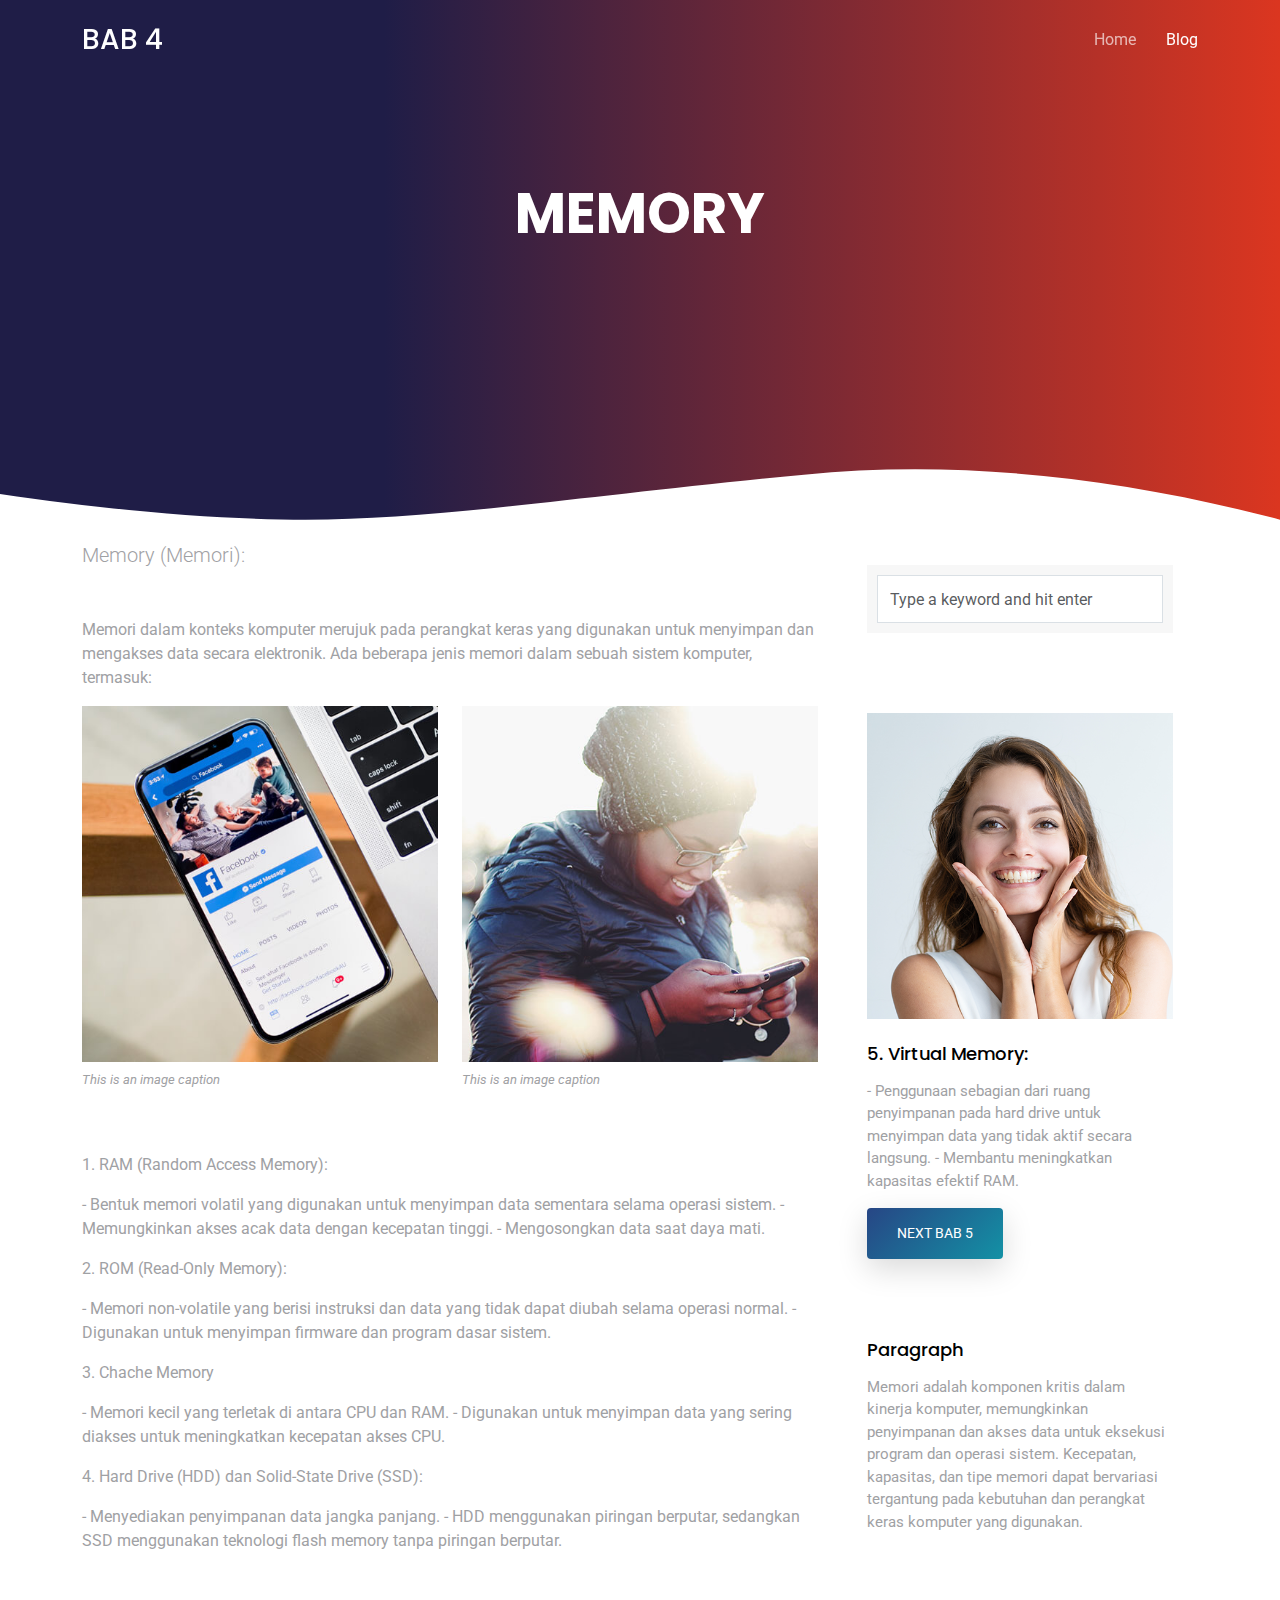
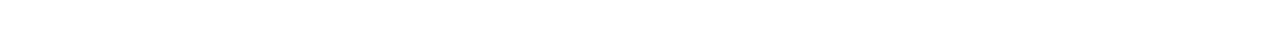
<file: Materi4.html>
<!DOCTYPE html>
<html lang="en">

<head>
  <meta charset="utf-8">
  <meta content="width=device-width, initial-scale=1.0" name="viewport">

  <title>lenovo ideapad slim 3 kelvin cahya</title>
  <meta content="" name="description">
  <meta content="" name="keywords">

  <!-- Favicons -->
  <link href="assets/img/favicon.png" rel="icon">
  <link href="assets/img/apple-touch-icon.png" rel="apple-touch-icon">

  <!-- Google Fonts -->
  <link href="https://fonts.googleapis.com/css?family=Roboto:300,300i,400,400i,500,500i,600,600i,700,700i|Poppins:300,300i,400,400i,500,500i,600,600i,700,700i" rel="stylesheet">

  <!-- Vendor CSS Files -->
  <link href="assets/vendor/aos/aos.css" rel="stylesheet">
  <link href="assets/vendor/bootstrap/css/bootstrap.min.css" rel="stylesheet">
  <link href="assets/vendor/bootstrap-icons/bootstrap-icons.css" rel="stylesheet">
  <link href="assets/vendor/boxicons/css/boxicons.min.css" rel="stylesheet">
  <link href="assets/vendor/swiper/swiper-bundle.min.css" rel="stylesheet">

  <!-- Template Main CSS File -->
  <link href="assets/css/style.css" rel="stylesheet">

  <!-- =======================================================
  * Template Name: SoftLand
  * Updated: Sep 18 2023 with Bootstrap v5.3.2
  * Template URL: https://bootstrapmade.com/softland-bootstrap-app-landing-page-template/
  * Author: BootstrapMade.com
  * License: https://bootstrapmade.com/license/
  ======================================================== -->
</head>

<body>

  <!-- ======= Header ======= -->
  <header id="header" class="fixed-top d-flex align-items-center">
    <div class="container d-flex justify-content-between align-items-center">

      <div class="logo">
        <h1><a href="index.html">BAB 4</a></h1>
        <!-- Uncomment below if you prefer to use an image logo -->
        <!-- <a href="index.html"><img src="assets/img/logo.png" alt="" class="img-fluid"></a>-->
      </div>

      <nav id="navbar" class="navbar">
        <ul>
          <li><a class="" href="index.html">Home</a></li>
          <li><a class="active" href="#">Blog</a></li>
      </nav><!-- .navbar -->

    </div>
  </header><!-- End Header -->

  <main id="main">

    <!-- ======= Single Blog Section ======= -->
    <section class="hero-section inner-page">
      <div class="wave">

        <svg width="1920px" height="265px" viewBox="0 0 1920 265" version="1.1" xmlns="http://www.w3.org/2000/svg" xmlns:xlink="http://www.w3.org/1999/xlink">
          <g id="Page-1" stroke="none" stroke-width="1" fill="none" fill-rule="evenodd">
            <g id="Apple-TV" transform="translate(0.000000, -402.000000)" fill="#FFFFFF">
              <path d="M0,439.134243 C175.04074,464.89273 327.944386,477.771974 458.710937,477.771974 C654.860765,477.771974 870.645295,442.632362 1205.9828,410.192501 C1429.54114,388.565926 1667.54687,411.092417 1920,477.771974 L1920,667 L1017.15166,667 L0,667 L0,439.134243 Z" id="Path"></path>
            </g>
          </g>
        </svg>

      </div>

      <div class="container">
        <div class="row align-items-center">
          <div class="col-12">
            <div class="row justify-content-center">
              <div class="col-md-10 text-center hero-text">
                <h1 data-aos="fade-up" data-aos-delay="">MEMORY</h1>
              </div>
            </div>
          </div>
        </div>
      </div>

    </section>

    <section class="site-section mb-4">
      <div class="container">
        <div class="row">
          <div class="col-md-8 blog-content">

            <p class="lead mb-5">Memory (Memori):</p>
            <p>Memori dalam konteks komputer merujuk pada perangkat keras yang digunakan untuk menyimpan dan mengakses data secara elektronik. Ada beberapa jenis memori dalam sebuah sistem komputer, termasuk:</p>

            <div class="row mb-5">
              <div class="col-md-6">
                <figure><img src="assets/img/img_1.jpg" alt="Free Website Template by Free-Template.co" class="img-fluid">
                  <figcaption>This is an image caption</figcaption>
                </figure>
              </div>
              <div class="col-md-6">
                <figure><img src="assets/img/img_2.jpg" alt="Free Website Template by Free-Template.co" class="img-fluid">
                  <figcaption>This is an image caption</figcaption>
                </figure>
              </div>
            </div>

            <blockquote>
              <p>1. RAM (Random Access Memory):</p>
            </blockquote>
            <p>- Bentuk memori volatil yang digunakan untuk menyimpan data sementara selama operasi sistem.
              - Memungkinkan akses acak data dengan kecepatan tinggi.
              - Mengosongkan data saat daya mati.
           </p>
            <p>2. ROM (Read-Only Memory):</p>
            <p>- Memori non-volatile yang berisi instruksi dan data yang tidak dapat diubah selama operasi normal.
              - Digunakan untuk menyimpan firmware dan program dasar sistem.
           </p>
            <p>3. Chache Memory</p>
            <p>- Memori kecil yang terletak di antara CPU dan RAM.
              - Digunakan untuk menyimpan data yang sering diakses untuk meningkatkan kecepatan akses CPU.
           </p>
            <p>4. Hard Drive (HDD) dan Solid-State Drive (SSD):</p>
            <p>- Menyediakan penyimpanan data jangka panjang.
              - HDD menggunakan piringan berputar, sedangkan SSD menggunakan teknologi flash memory tanpa piringan berputar.
           </p>
            <div class="pt-5">
            </div>
           
               
              <!-- END comment-list -->

             
          </div>
          <div class="col-md-4 sidebar">
            <div class="sidebar-box">
              <form action="#" class="search-form">
                <div class="form-group">
                  <span class="icon fa fa-search"></span>
                  <input type="text" class="form-control" placeholder="Type a keyword and hit enter">
                </div>
              </form>
            </div>
            <div class="sidebar-box">
              <img src="assets/img/person_1.jpg" alt="Image placeholder" class="img-fluid mb-4">
              <h3>5. Virtual Memory:</h3>
              <p>- Penggunaan sebagian dari ruang penyimpanan pada hard drive untuk menyimpan data yang tidak aktif secara langsung.
                - Membantu meningkatkan kapasitas efektif RAM.
             </p>
              <p><a href="Materi5.html" class="btn btn-primary btn-sm">NEXT BAB 5</a></p>
            </div>
            <div class="sidebar-box">
              <h3>Paragraph</h3>
              <p>Memori adalah komponen kritis dalam kinerja komputer, memungkinkan penyimpanan dan akses data untuk eksekusi program dan operasi sistem. Kecepatan, kapasitas, dan tipe memori dapat bervariasi tergantung pada kebutuhan dan perangkat keras komputer yang digunakan.</p>
            </div>
          </div>
        </div>
      </div>
    </section>
    <!-- ======= CTA Section ======= -->
   <!-- End CTA Section -->
  </main><!-- End #main -->
  <!-- ======= Footer ======= -->
      
            <!--
            All the links in the footer should remain intact.
            You can delete the links only if you purchased the pro version.
            Licensing information: https://bootstrapmade.com/license/
            Purchase the pro version with working PHP/AJAX contact form: https://bootstrapmade.com/buy/?theme=SoftLand
          -->
          

  <a href="#" class="back-to-top d-flex align-items-center justify-content-center"><i class="bi bi-arrow-up-short"></i></a>

  <!-- Vendor JS Files -->
  <script src="assets/vendor/aos/aos.js"></script>
  <script src="assets/vendor/bootstrap/js/bootstrap.bundle.min.js"></script>
  <script src="assets/vendor/swiper/swiper-bundle.min.js"></script>
  <script src="assets/vendor/php-email-form/validate.js"></script>

  <!-- Template Main JS File -->
  <script src="assets/js/main.js"></script>

</body>

</html>
</file>
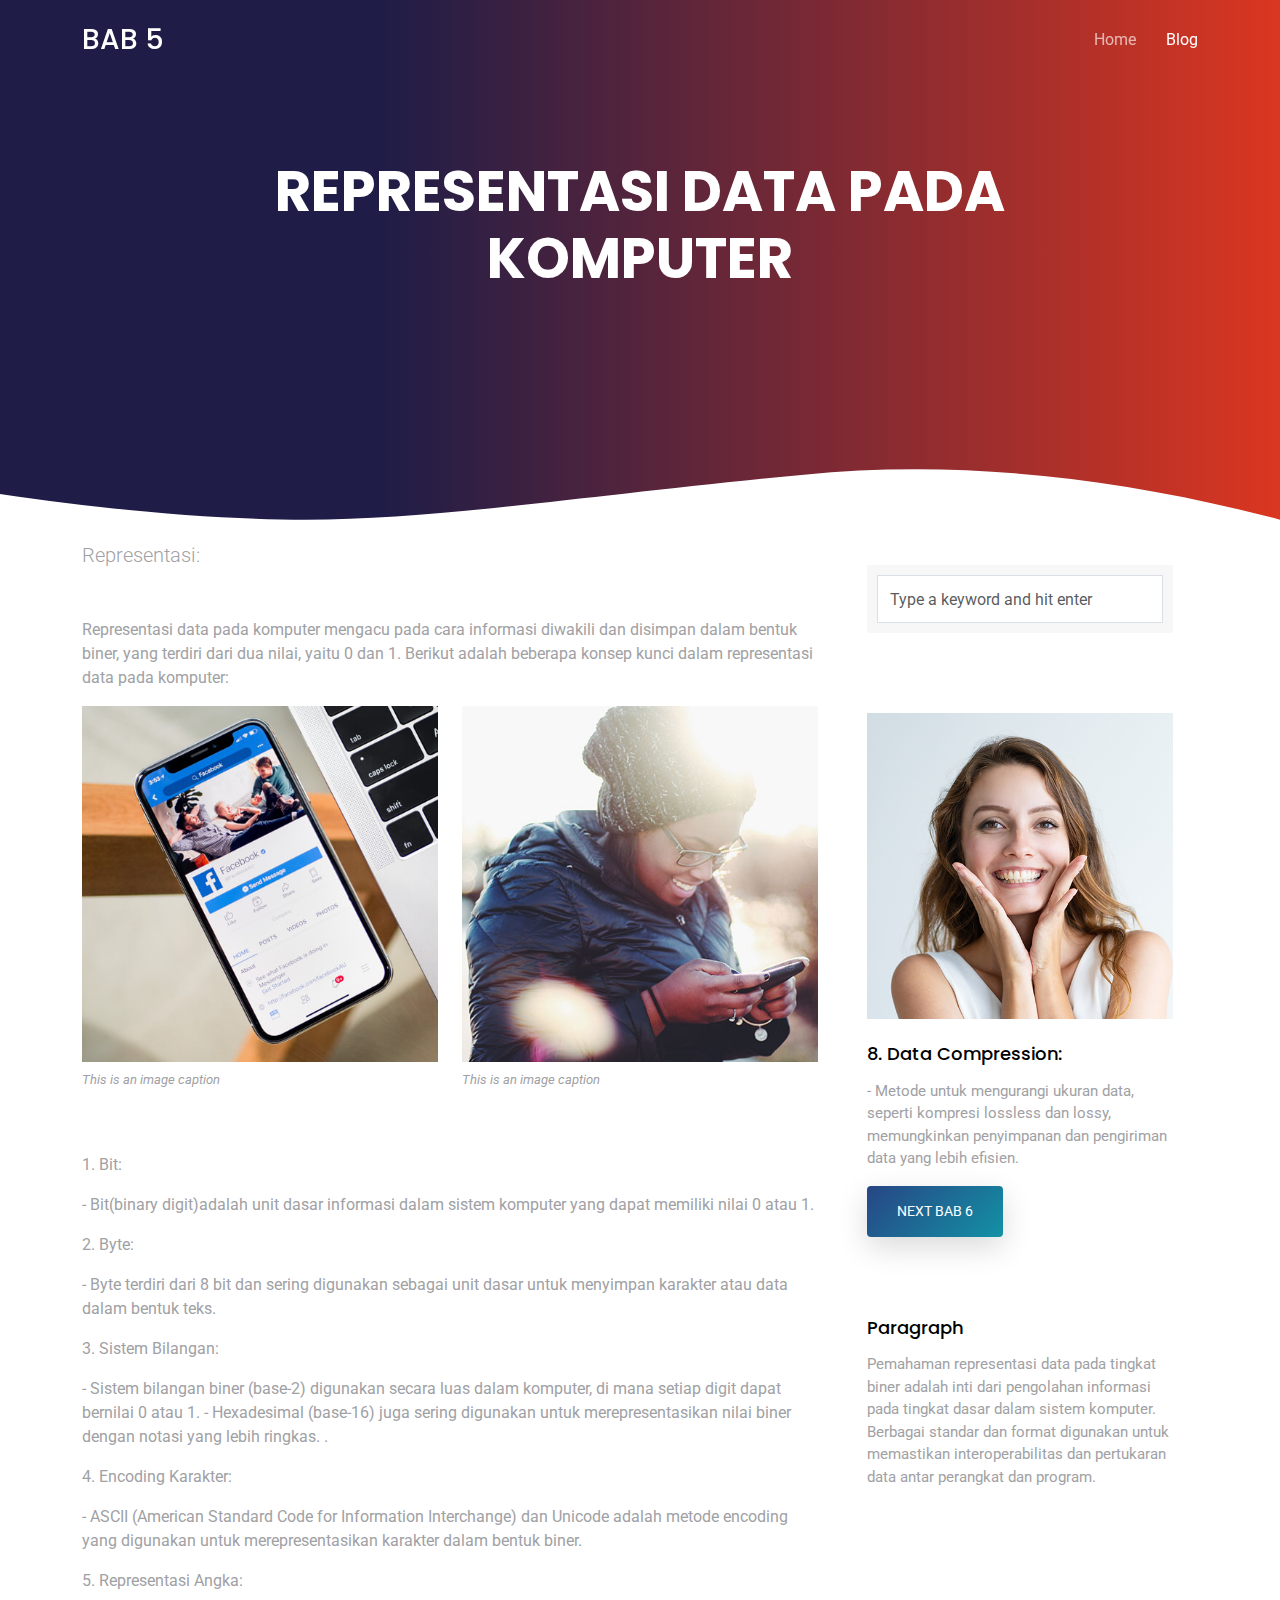
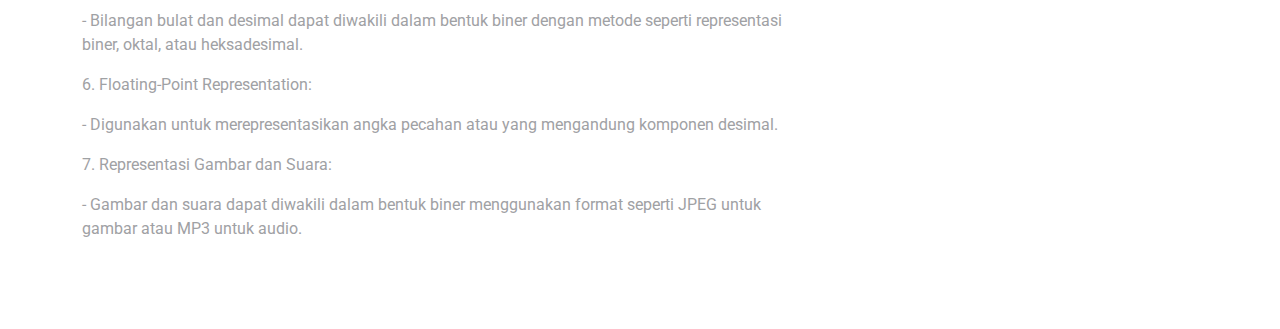
<file: Materi5.html>
<!DOCTYPE html>
<html lang="en">

<head>
  <meta charset="utf-8">
  <meta content="width=device-width, initial-scale=1.0" name="viewport">

  <title>lenovo ideapad slim 3 kelvin cahya</title>
  <meta content="" name="description">
  <meta content="" name="keywords">

  <!-- Favicons -->
  <link href="assets/img/favicon.png" rel="icon">
  <link href="assets/img/apple-touch-icon.png" rel="apple-touch-icon">

  <!-- Google Fonts -->
  <link href="https://fonts.googleapis.com/css?family=Roboto:300,300i,400,400i,500,500i,600,600i,700,700i|Poppins:300,300i,400,400i,500,500i,600,600i,700,700i" rel="stylesheet">

  <!-- Vendor CSS Files -->
  <link href="assets/vendor/aos/aos.css" rel="stylesheet">
  <link href="assets/vendor/bootstrap/css/bootstrap.min.css" rel="stylesheet">
  <link href="assets/vendor/bootstrap-icons/bootstrap-icons.css" rel="stylesheet">
  <link href="assets/vendor/boxicons/css/boxicons.min.css" rel="stylesheet">
  <link href="assets/vendor/swiper/swiper-bundle.min.css" rel="stylesheet">

  <!-- Template Main CSS File -->
  <link href="assets/css/style.css" rel="stylesheet">

  <!-- =======================================================
  * Template Name: SoftLand
  * Updated: Sep 18 2023 with Bootstrap v5.3.2
  * Template URL: https://bootstrapmade.com/softland-bootstrap-app-landing-page-template/
  * Author: BootstrapMade.com
  * License: https://bootstrapmade.com/license/
  ======================================================== -->
</head>

<body>

  <!-- ======= Header ======= -->
  <header id="header" class="fixed-top d-flex align-items-center">
    <div class="container d-flex justify-content-between align-items-center">

      <div class="logo">
        <h1><a href="index.html">BAB 5</a></h1>
        <!-- Uncomment below if you prefer to use an image logo -->
        <!-- <a href="index.html"><img src="assets/img/logo.png" alt="" class="img-fluid"></a>-->
      </div>

      <nav id="navbar" class="navbar">
        <ul>
          <li><a class="" href="index.html">Home</a></li>
          <li><a class="active" href="#">Blog</a></li>
      </nav><!-- .navbar -->

    </div>
  </header><!-- End Header -->

  <main id="main">

    <!-- ======= Single Blog Section ======= -->
    <section class="hero-section inner-page">
      <div class="wave">

        <svg width="1920px" height="265px" viewBox="0 0 1920 265" version="1.1" xmlns="http://www.w3.org/2000/svg" xmlns:xlink="http://www.w3.org/1999/xlink">
          <g id="Page-1" stroke="none" stroke-width="1" fill="none" fill-rule="evenodd">
            <g id="Apple-TV" transform="translate(0.000000, -402.000000)" fill="#FFFFFF">
              <path d="M0,439.134243 C175.04074,464.89273 327.944386,477.771974 458.710937,477.771974 C654.860765,477.771974 870.645295,442.632362 1205.9828,410.192501 C1429.54114,388.565926 1667.54687,411.092417 1920,477.771974 L1920,667 L1017.15166,667 L0,667 L0,439.134243 Z" id="Path"></path>
            </g>
          </g>
        </svg>

      </div>

      <div class="container">
        <div class="row align-items-center">
          <div class="col-12">
            <div class="row justify-content-center">
              <div class="col-md-10 text-center hero-text">
                <h1 data-aos="fade-up" data-aos-delay="">REPRESENTASI DATA PADA KOMPUTER</h1>
              </div>
            </div>
          </div>
        </div>
      </div>

    </section>

    <section class="site-section mb-4">
      <div class="container">
        <div class="row">
          <div class="col-md-8 blog-content">

            <p class="lead mb-5">Representasi:</p>
            <p>Representasi data pada komputer mengacu pada cara informasi diwakili dan disimpan dalam bentuk biner, yang terdiri dari dua nilai, yaitu 0 dan 1. Berikut adalah beberapa konsep kunci dalam representasi data pada komputer:</p>

            <div class="row mb-5">
              <div class="col-md-6">
                <figure><img src="assets/img/img_1.jpg" alt="Free Website Template by Free-Template.co" class="img-fluid">
                  <figcaption>This is an image caption</figcaption>
                </figure>
              </div>
              <div class="col-md-6">
                <figure><img src="assets/img/img_2.jpg" alt="Free Website Template by Free-Template.co" class="img-fluid">
                  <figcaption>This is an image caption</figcaption>
                </figure>
              </div>
            </div>

            <blockquote>
              <p>1. Bit:</p>
            </blockquote>

            <p>- Bit(binary digit)adalah unit dasar informasi dalam sistem komputer yang dapat memiliki nilai 0 atau 1.</p>
            <p>2. Byte:</p>
            <p>- Byte terdiri dari 8 bit dan sering digunakan sebagai unit dasar untuk menyimpan karakter atau data dalam bentuk teks.</p>
            <p>3. Sistem Bilangan:</p>
            <p>- Sistem bilangan biner (base-2) digunakan secara luas dalam komputer, di mana setiap digit dapat bernilai 0 atau 1.
              - Hexadesimal (base-16) juga sering digunakan untuk merepresentasikan nilai biner dengan notasi yang lebih ringkas.
           .</p>
            <p>4. Encoding Karakter:</p>
            <p>- ASCII (American Standard Code for Information Interchange) dan Unicode adalah metode encoding yang digunakan untuk merepresentasikan karakter dalam bentuk biner.
            </p>
            <p>5. Representasi Angka:</p>
            <p>- Bilangan bulat dan desimal dapat diwakili dalam bentuk biner dengan metode seperti representasi biner, oktal, atau heksadesimal.</p>
            <p>6. Floating-Point Representation:</p>
            <p>- Digunakan untuk merepresentasikan angka pecahan atau yang mengandung komponen desimal.</p>
            <p>7. Representasi Gambar dan Suara:</p>
            <p>- Gambar dan suara dapat diwakili dalam bentuk biner menggunakan format seperti JPEG untuk gambar atau MP3 untuk audio.</p>
            <div class="pt-5">
            </div>
           
              <!-- END comment-list -->
          </div>
          <div class="col-md-4 sidebar">
            <div class="sidebar-box">
              <form action="#" class="search-form">
                <div class="form-group">
                  <span class="icon fa fa-search"></span>
                  <input type="text" class="form-control" placeholder="Type a keyword and hit enter">
                </div>
              </form>
            </div>
            <div class="sidebar-box">
              <img src="assets/img/person_1.jpg" alt="Image placeholder" class="img-fluid mb-4">
              <h3>8. Data Compression:</h3>
              <p>- Metode untuk mengurangi ukuran data, seperti kompresi lossless dan lossy, memungkinkan penyimpanan dan pengiriman data yang lebih efisien.</p>
              <p><a href="Materi6.html" class="btn btn-primary btn-sm">NEXT BAB 6</a></p>
            </div>
            <div class="sidebar-box">
              <h3>Paragraph</h3>
              <p> Pemahaman representasi data pada tingkat biner adalah inti dari pengolahan informasi pada tingkat dasar dalam sistem komputer. Berbagai standar dan format digunakan untuk memastikan interoperabilitas dan pertukaran data antar perangkat dan program.
                </p>
            </div>
          </div>
        </div>
      </div>
    </section>
    <!-- ======= CTA Section ======= -->
   <!-- End CTA Section -->
  </main><!-- End #main -->
  <!-- ======= Footer ======= -->
      
            <!--
            All the links in the footer should remain intact.
            You can delete the links only if you purchased the pro version.
            Licensing information: https://bootstrapmade.com/license/
            Purchase the pro version with working PHP/AJAX contact form: https://bootstrapmade.com/buy/?theme=SoftLand
          -->
        

  <a href="#" class="back-to-top d-flex align-items-center justify-content-center"><i class="bi bi-arrow-up-short"></i></a>

  <!-- Vendor JS Files -->
  <script src="assets/vendor/aos/aos.js"></script>
  <script src="assets/vendor/bootstrap/js/bootstrap.bundle.min.js"></script>
  <script src="assets/vendor/swiper/swiper-bundle.min.js"></script>
  <script src="assets/vendor/php-email-form/validate.js"></script>

  <!-- Template Main JS File -->
  <script src="assets/js/main.js"></script>

</body>

</html>
</file>
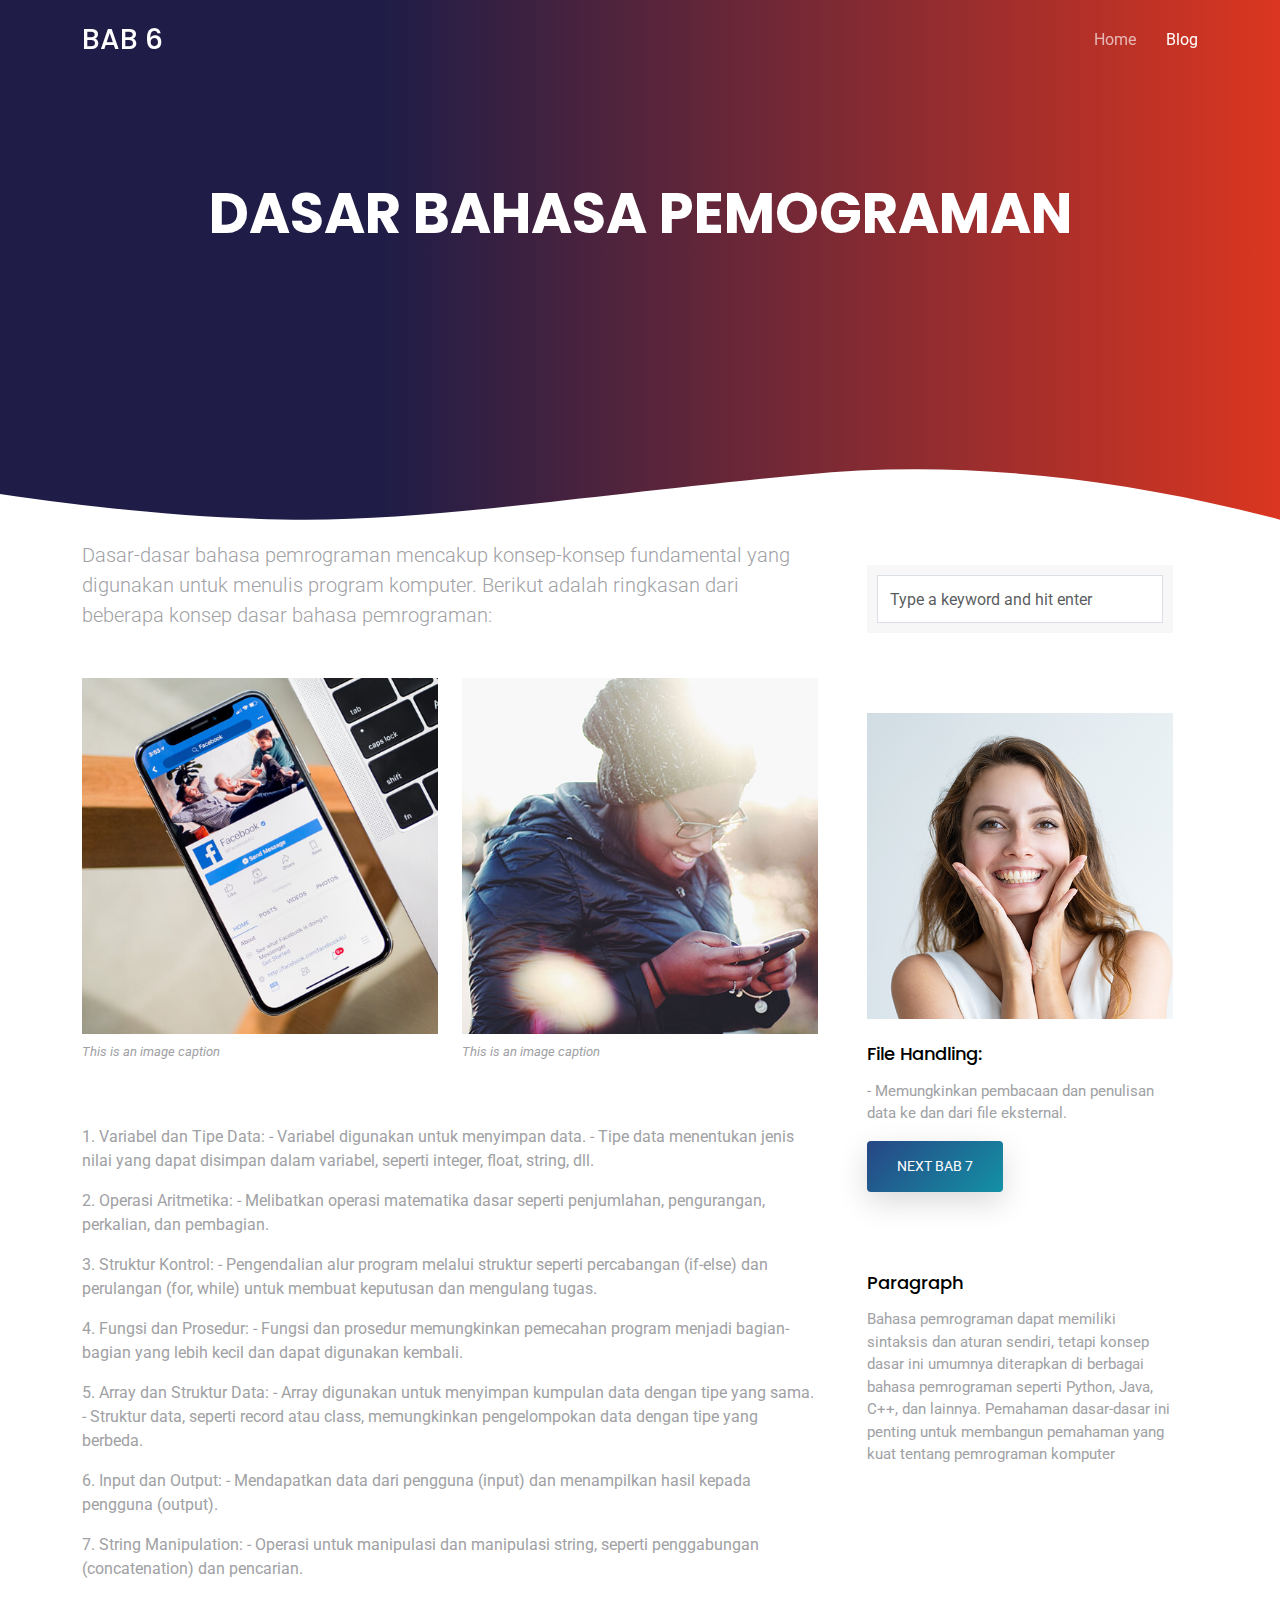
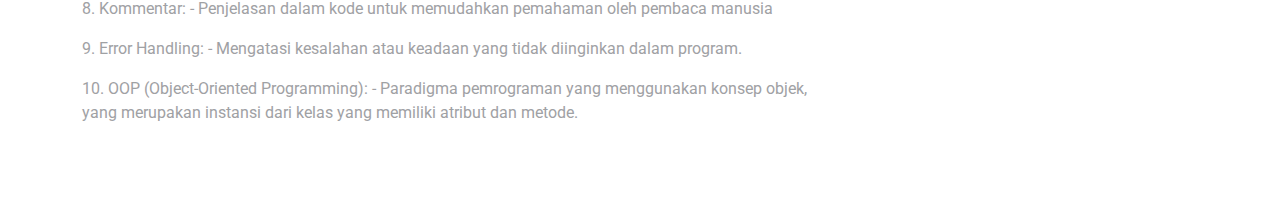
<file: Materi6.html>
<!DOCTYPE html>
<html lang="en">

<head>
  <meta charset="utf-8">
  <meta content="width=device-width, initial-scale=1.0" name="viewport">

  <title>lenovo ideapad slim 3 kelvin cahya</title>
  <meta content="" name="description">
  <meta content="" name="keywords">

  <!-- Favicons -->
  <link href="assets/img/favicon.png" rel="icon">
  <link href="assets/img/apple-touch-icon.png" rel="apple-touch-icon">

  <!-- Google Fonts -->
  <link href="https://fonts.googleapis.com/css?family=Roboto:300,300i,400,400i,500,500i,600,600i,700,700i|Poppins:300,300i,400,400i,500,500i,600,600i,700,700i" rel="stylesheet">

  <!-- Vendor CSS Files -->
  <link href="assets/vendor/aos/aos.css" rel="stylesheet">
  <link href="assets/vendor/bootstrap/css/bootstrap.min.css" rel="stylesheet">
  <link href="assets/vendor/bootstrap-icons/bootstrap-icons.css" rel="stylesheet">
  <link href="assets/vendor/boxicons/css/boxicons.min.css" rel="stylesheet">
  <link href="assets/vendor/swiper/swiper-bundle.min.css" rel="stylesheet">

  <!-- Template Main CSS File -->
  <link href="assets/css/style.css" rel="stylesheet">

  <!-- =======================================================
  * Template Name: SoftLand
  * Updated: Sep 18 2023 with Bootstrap v5.3.2
  * Template URL: https://bootstrapmade.com/softland-bootstrap-app-landing-page-template/
  * Author: BootstrapMade.com
  * License: https://bootstrapmade.com/license/
  ======================================================== -->
</head>

<body>

  <!-- ======= Header ======= -->
  <header id="header" class="fixed-top d-flex align-items-center">
    <div class="container d-flex justify-content-between align-items-center">

      <div class="logo">
        <h1><a href="index.html">BAB 6</a></h1>
        <!-- Uncomment below if you prefer to use an image logo -->
        <!-- <a href="index.html"><img src="assets/img/logo.png" alt="" class="img-fluid"></a>-->
      </div>

      <nav id="navbar" class="navbar">
        <ul>
          <li><a class="" href="index.html">Home</a></li>
          <li><a class="active" href="#">Blog</a></li>
      </nav><!-- .navbar -->
    </div>
  </header><!-- End Header -->
  <main id="main">
    <!-- ======= Single Blog Section ======= -->
    <section class="hero-section inner-page">
      <div class="wave">

        <svg width="1920px" height="265px" viewBox="0 0 1920 265" version="1.1" xmlns="http://www.w3.org/2000/svg" xmlns:xlink="http://www.w3.org/1999/xlink">
          <g id="Page-1" stroke="none" stroke-width="1" fill="none" fill-rule="evenodd">
            <g id="Apple-TV" transform="translate(0.000000, -402.000000)" fill="#FFFFFF">
              <path d="M0,439.134243 C175.04074,464.89273 327.944386,477.771974 458.710937,477.771974 C654.860765,477.771974 870.645295,442.632362 1205.9828,410.192501 C1429.54114,388.565926 1667.54687,411.092417 1920,477.771974 L1920,667 L1017.15166,667 L0,667 L0,439.134243 Z" id="Path"></path>
            </g>
          </g>
        </svg>

      </div>

      <div class="container">
        <div class="row align-items-center">
          <div class="col-12">
            <div class="row justify-content-center">
              <div class="col-md-10 text-center hero-text">
                <h1 data-aos="fade-up" data-aos-delay="">DASAR BAHASA PEMOGRAMAN</h1>
              </div>
            </div>
          </div>
        </div>
      </div>

    </section>

    <section class="site-section mb-4">
      <div class="container">
        <div class="row">
          <div class="col-md-8 blog-content">

            <p class="lead mb-5">Dasar-dasar bahasa pemrograman mencakup konsep-konsep fundamental yang digunakan untuk menulis program komputer. Berikut adalah ringkasan dari beberapa konsep dasar bahasa pemrograman:</p>
            <div class="row mb-5">
              <div class="col-md-6">
                <figure><img src="assets/img/img_1.jpg" alt="Free Website Template by Free-Template.co" class="img-fluid">
                  <figcaption>This is an image caption</figcaption>
                </figure>
              </div>
              <div class="col-md-6">
                <figure><img src="assets/img/img_2.jpg" alt="Free Website Template by Free-Template.co" class="img-fluid">
                  <figcaption>This is an image caption</figcaption>
                </figure>
              </div>
            </div>

            <blockquote>
              <p>1. Variabel dan Tipe Data:
                   - Variabel digunakan untuk menyimpan data.
                   - Tipe data menentukan jenis nilai yang dapat disimpan dalam variabel, seperti integer, float, string, dll.</p>
            </blockquote>
            <p>2. Operasi Aritmetika:
              - Melibatkan operasi matematika dasar seperti penjumlahan, pengurangan, perkalian, dan pembagian.</p>
            <p>3. Struktur Kontrol:
              - Pengendalian alur program melalui struktur seperti percabangan (if-else) dan perulangan (for, while) untuk membuat keputusan dan mengulang tugas.</p>
            <p>4. Fungsi dan Prosedur:
              - Fungsi dan prosedur memungkinkan pemecahan program menjadi bagian-bagian yang lebih kecil dan dapat digunakan kembali.</p>
            <p>5. Array dan Struktur Data:
              - Array digunakan untuk menyimpan kumpulan data dengan tipe yang sama.
              - Struktur data, seperti record atau class, memungkinkan pengelompokan data dengan tipe yang berbeda.</p>
            <p>6. Input dan Output:
              - Mendapatkan data dari pengguna (input) dan menampilkan hasil kepada pengguna (output).</p>
            <p>7. String Manipulation:
              - Operasi untuk manipulasi dan manipulasi string, seperti penggabungan (concatenation) dan pencarian.</p>
            <p>8. Kommentar:
              - Penjelasan dalam kode untuk memudahkan pemahaman oleh pembaca manusia</p>
              <p>9. Error Handling:
              - Mengatasi kesalahan atau keadaan yang tidak diinginkan dalam program.</p>
              <p>10. OOP (Object-Oriented Programming):
              - Paradigma pemrograman yang menggunakan konsep objek, yang merupakan instansi dari kelas yang memiliki atribut dan metode.</p>
            <div class="pt-5">
            </div>
           
              <!-- END comment-list -->
          </div>
          <div class="col-md-4 sidebar">
            <div class="sidebar-box">
              <form action="#" class="search-form">
                <div class="form-group">
                  <span class="icon fa fa-search"></span>
                  <input type="text" class="form-control" placeholder="Type a keyword and hit enter">
                </div>
              </form>
            </div>
            <div class="sidebar-box">
              <img src="assets/img/person_1.jpg" alt="Image placeholder" class="img-fluid mb-4">
              <h3>File Handling:</h3>
              <p>    - Memungkinkan pembacaan dan penulisan data ke dan dari file eksternal.</p>
              <p><a href="Materi7.html" class="btn btn-primary btn-sm">NEXT BAB 7</a></p>
            </div>
            <div class="sidebar-box">
              <h3>Paragraph</h3>
              <p>Bahasa pemrograman dapat memiliki sintaksis dan aturan sendiri, tetapi konsep dasar ini umumnya diterapkan di berbagai bahasa pemrograman seperti Python, Java, C++, dan lainnya. Pemahaman dasar-dasar ini penting untuk membangun pemahaman yang kuat tentang pemrograman komputer</p>
            </div>
          </div>
        </div>
      </div>
    </section>
    <!-- ======= CTA Section ======= -->
   <!-- End CTA Section -->
  </main><!-- End #main -->
  <!-- ======= Footer ======= -->
            <!--
            All the links in the footer should remain intact.
            You can delete the links only if you purchased the pro version.
            Licensing information: https://bootstrapmade.com/license/
            Purchase the pro version with working PHP/AJAX contact form: https://bootstrapmade.com/buy/?theme=SoftLand
          -->
          

  <a href="#" class="back-to-top d-flex align-items-center justify-content-center"><i class="bi bi-arrow-up-short"></i></a>

  <!-- Vendor JS Files -->
  <script src="assets/vendor/aos/aos.js"></script>
  <script src="assets/vendor/bootstrap/js/bootstrap.bundle.min.js"></script>
  <script src="assets/vendor/swiper/swiper-bundle.min.js"></script>
  <script src="assets/vendor/php-email-form/validate.js"></script>

  <!-- Template Main JS File -->
  <script src="assets/js/main.js"></script>

</body>

</html>
</file>
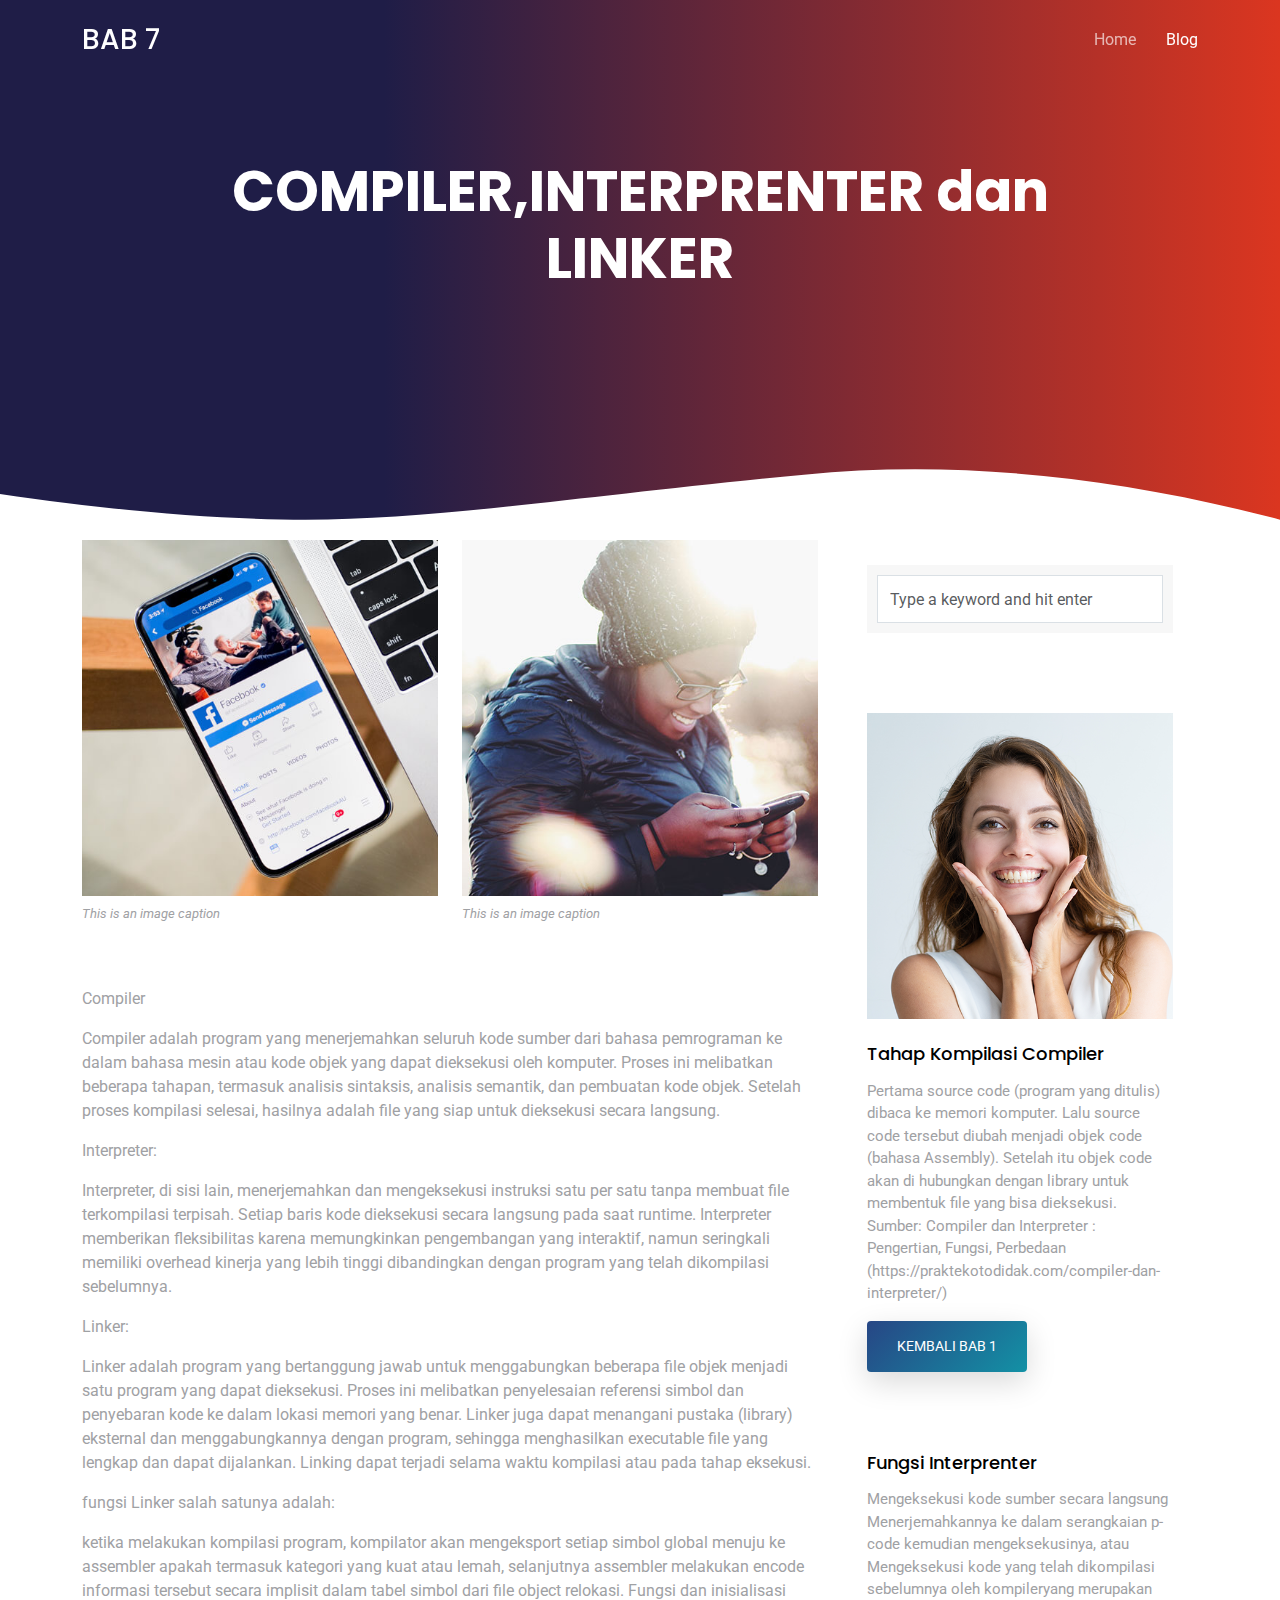
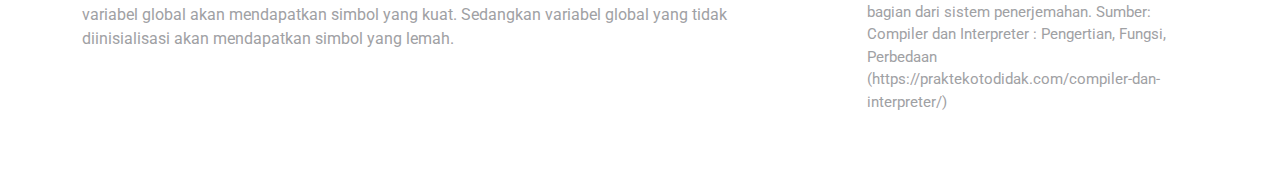
<file: Materi7.html>
<!DOCTYPE html>
<html lang="en">

<head>
  <meta charset="utf-8">
  <meta content="width=device-width, initial-scale=1.0" name="viewport">

  <title>lenovo ideapad slim 3 kelvin cahya</title>
  <meta content="" name="description">
  <meta content="" name="keywords">

  <!-- Favicons -->
  <link href="assets/img/favicon.png" rel="icon">
  <link href="assets/img/apple-touch-icon.png" rel="apple-touch-icon">

  <!-- Google Fonts -->
  <link href="https://fonts.googleapis.com/css?family=Roboto:300,300i,400,400i,500,500i,600,600i,700,700i|Poppins:300,300i,400,400i,500,500i,600,600i,700,700i" rel="stylesheet">

  <!-- Vendor CSS Files -->
  <link href="assets/vendor/aos/aos.css" rel="stylesheet">
  <link href="assets/vendor/bootstrap/css/bootstrap.min.css" rel="stylesheet">
  <link href="assets/vendor/bootstrap-icons/bootstrap-icons.css" rel="stylesheet">
  <link href="assets/vendor/boxicons/css/boxicons.min.css" rel="stylesheet">
  <link href="assets/vendor/swiper/swiper-bundle.min.css" rel="stylesheet">

  <!-- Template Main CSS File -->
  <link href="assets/css/style.css" rel="stylesheet">

  <!-- =======================================================
  * Template Name: SoftLand
  * Updated: Sep 18 2023 with Bootstrap v5.3.2
  * Template URL: https://bootstrapmade.com/softland-bootstrap-app-landing-page-template/
  * Author: BootstrapMade.com
  * License: https://bootstrapmade.com/license/
  ======================================================== -->
</head>

<body>

  <!-- ======= Header ======= -->
  <header id="header" class="fixed-top d-flex align-items-center">
    <div class="container d-flex justify-content-between align-items-center">

      <div class="logo">
        <h1><a href="index.html">BAB 7</a></h1>
        <!-- Uncomment below if you prefer to use an image logo -->
        <!-- <a href="index.html"><img src="assets/img/logo.png" alt="" class="img-fluid"></a>-->
      </div>

      <nav id="navbar" class="navbar">
        <ul>
          <li><a class="" href="index.html">Home</a></li>
          <li><a class="active" href="#">Blog</a></li>
      </nav><!-- .navbar -->

    </div>
  </header><!-- End Header -->

  <main id="main">

    <!-- ======= Single Blog Section ======= -->
    <section class="hero-section inner-page">
      <div class="wave">

        <svg width="1920px" height="265px" viewBox="0 0 1920 265" version="1.1" xmlns="http://www.w3.org/2000/svg" xmlns:xlink="http://www.w3.org/1999/xlink">
          <g id="Page-1" stroke="none" stroke-width="1" fill="none" fill-rule="evenodd">
            <g id="Apple-TV" transform="translate(0.000000, -402.000000)" fill="#FFFFFF">
              <path d="M0,439.134243 C175.04074,464.89273 327.944386,477.771974 458.710937,477.771974 C654.860765,477.771974 870.645295,442.632362 1205.9828,410.192501 C1429.54114,388.565926 1667.54687,411.092417 1920,477.771974 L1920,667 L1017.15166,667 L0,667 L0,439.134243 Z" id="Path"></path>
            </g>
          </g>
        </svg>

      </div>

      <div class="container">
        <div class="row align-items-center">
          <div class="col-12">
            <div class="row justify-content-center">
              <div class="col-md-10 text-center hero-text">
                <h1 data-aos="fade-up" data-aos-delay="">COMPILER,INTERPRENTER dan LINKER</h1>
              </div>
            </div>
          </div>
        </div>
      </div>

    </section>

    <section class="site-section mb-4">
      <div class="container">
        <div class="row">
          <div class="col-md-8 blog-content">

            <div class="row mb-5">
              <div class="col-md-6">
                <figure><img src="assets/img/img_1.jpg" alt="Free Website Template by Free-Template.co" class="img-fluid">
                  <figcaption>This is an image caption</figcaption>
                </figure>
              </div>
              <div class="col-md-6">
                <figure><img src="assets/img/img_2.jpg" alt="Free Website Template by Free-Template.co" class="img-fluid">
                  <figcaption>This is an image caption</figcaption>
                </figure>
              </div>
            </div>

            <blockquote>
              <p>Compiler</p>
            </blockquote>
            <p>Compiler adalah program yang menerjemahkan seluruh kode sumber dari bahasa pemrograman ke dalam bahasa mesin atau kode objek yang dapat dieksekusi oleh komputer. Proses ini melibatkan beberapa tahapan, termasuk analisis sintaksis, analisis semantik, dan pembuatan kode objek. Setelah proses kompilasi selesai, hasilnya adalah file yang siap untuk dieksekusi secara langsung.</p>
            <p>Interpreter:</p>
            <p>Interpreter, di sisi lain, menerjemahkan dan mengeksekusi instruksi satu per satu tanpa membuat file terkompilasi terpisah. Setiap baris kode dieksekusi secara langsung pada saat runtime. Interpreter memberikan fleksibilitas karena memungkinkan pengembangan yang interaktif, namun seringkali memiliki overhead kinerja yang lebih tinggi dibandingkan dengan program yang telah dikompilasi sebelumnya.</p>
            <p>Linker:</p>
            <p>Linker adalah program yang bertanggung jawab untuk menggabungkan beberapa file objek menjadi satu program yang dapat dieksekusi. Proses ini melibatkan penyelesaian referensi simbol dan penyebaran kode ke dalam lokasi memori yang benar. Linker juga dapat menangani pustaka (library) eksternal dan menggabungkannya dengan program, sehingga menghasilkan executable file yang lengkap dan dapat dijalankan. Linking dapat terjadi selama waktu kompilasi atau pada tahap eksekusi.</p>
            <p>fungsi Linker salah satunya adalah:</p>
            <p>ketika melakukan kompilasi program, kompilator akan mengeksport setiap simbol global menuju ke assembler apakah termasuk kategori yang kuat atau lemah, selanjutnya assembler melakukan encode informasi tersebut secara implisit dalam tabel simbol dari file object relokasi. Fungsi dan inisialisasi variabel global akan mendapatkan simbol yang kuat. Sedangkan variabel global yang tidak diinisialisasi akan mendapatkan simbol yang lemah.</p>
            <div class="pt-5">
            </div>
            
              <!-- END comment-list -->
          </div>
          <div class="col-md-4 sidebar">
            <div class="sidebar-box">
              <form action="#" class="search-form">
                <div class="form-group">
                  <span class="icon fa fa-search"></span>
                  <input type="text" class="form-control" placeholder="Type a keyword and hit enter">
                </div>
              </form>
            </div>
            <div class="sidebar-box">
              <img src="assets/img/person_1.jpg" alt="Image placeholder" class="img-fluid mb-4">
              <h3>Tahap Kompilasi Compiler</h3>
              <p>Pertama source code (program yang ditulis) dibaca ke memori komputer. Lalu source code tersebut diubah menjadi objek code (bahasa Assembly). Setelah itu objek code akan di hubungkan dengan library untuk membentuk file yang bisa dieksekusi.
                Sumber: Compiler dan Interpreter : Pengertian, Fungsi, Perbedaan (https://praktekotodidak.com/compiler-dan-interpreter/)</p>
              <p><a href="Materi1.html" class="btn btn-primary btn-sm">KEMBALI BAB 1</a></p>
            </div>

            <div class="sidebar-box">
              <h3>Fungsi Interprenter</h3>
              <p>Mengeksekusi kode sumber secara langsung Menerjemahkannya ke dalam serangkaian p-code kemudian mengeksekusinya, atau Mengeksekusi kode yang telah dikompilasi sebelumnya oleh kompileryang merupakan bagian dari sistem penerjemahan.
                Sumber: Compiler dan Interpreter : Pengertian, Fungsi, Perbedaan (https://praktekotodidak.com/compiler-dan-interpreter/)</p>
            </div>
          </div>
        </div>
      </div>
    </section>

    <!-- ======= CTA Section ======= -->
   <!-- End CTA Section -->
  </main><!-- End #main -->
  <!-- ======= Footer ======= -->
            <!--
            All the links in the footer should remain intact.
            You can delete the links only if you purchased the pro version.
            Licensing information: https://bootstrapmade.com/license/
            Purchase the pro version with working PHP/AJAX contact form: https://bootstrapmade.com/buy/?theme=SoftLand
          -->
          

  <a href="#" class="back-to-top d-flex align-items-center justify-content-center"><i class="bi bi-arrow-up-short"></i></a>

  <!-- Vendor JS Files -->
  <script src="assets/vendor/aos/aos.js"></script>
  <script src="assets/vendor/bootstrap/js/bootstrap.bundle.min.js"></script>
  <script src="assets/vendor/swiper/swiper-bundle.min.js"></script>
  <script src="assets/vendor/php-email-form/validate.js"></script>

  <!-- Template Main JS File -->
  <script src="assets/js/main.js"></script>

</body>

</html>
</file>
<file: assets/css/style.css>
/**
* Template Name: SoftLand
* Updated: Sep 18 2023 with Bootstrap v5.3.2
* Template URL: https://bootstrapmade.com/softland-bootstrap-app-landing-page-template/
* Author: BootstrapMade.com
* License: https://bootstrapmade.com/license/
*/

/*--------------------------------------------------------------
# General
--------------------------------------------------------------*/
html {
  overflow-x: hidden;
}

body {
  font-family: "Roboto", sans-serif;
  color: #9fa1a4;
  line-height: 1.5;
}

a {
  color: #777;
  text-decoration: none;
  transition: 0.3s all ease;
}

a:hover {
  color: #000;
}

h1,
h2,
h3,
h4,
h5,
h6,
.font-heading {
  font-family: "Poppins", sans-serif;
  color: #000;
}

.container {
  z-index: 2;
  position: relative;
}

.text-black {
  color: #000 !important;
}

.text-primary {
  color: #2d71a1 !important;
}

.border-top {
  border-top: 1px solid #f2f2f2 !important;
}

.border-bottom {
  border-bottom: 1px solid #f2f2f2 !important;
}

figure figcaption {
  margin-top: 0.5rem;
  font-style: italic;
  font-size: 0.8rem;
}

section {
  overflow: hidden;
}

.section {
  padding: 7rem 0;
}

.section-heading {
  font-size: 3rem;
  font-weight: 700;
  background: linear-gradient(-45deg, #3db3c5, #274685);
  -webkit-background-clip: text;
  -webkit-text-fill-color: transparent;
}

/*--------------------------------------------------------------
# Back to top button
--------------------------------------------------------------*/
.back-to-top {
  position: fixed;
  visibility: hidden;
  opacity: 0;
  right: 15px;
  bottom: 15px;
  z-index: 996;
  background: #2d71a1;
  width: 40px;
  height: 40px;
  border-radius: 50px;
  transition: all 0.4s;
}

.back-to-top i {
  font-size: 28px;
  color: #fff;
  line-height: 0;
}

.back-to-top:hover {
  background: #3687c1;
  color: #fff;
}

.back-to-top.active {
  visibility: visible;
  opacity: 1;
}

/* Default btn sre-tyling */
.btn {
  border: none;
  padding: 15px 30px !important;
}

.btn.btn-outline-white {
  border: 2px solid #fff;
  background: none;
  color: #fff;
}

.btn.btn-outline-white:hover {
  background: #fff;
  color: #2d71a1;
}

.btn.btn-primary {
  background: #2d71a1;
  background: linear-gradient(-45deg, #1391a5, #274685);
  color: #fff;
  box-shadow: 0 10px 30px 0 rgba(0, 0, 0, 0.15);
}

/* Feature 1 */
.feature-1 .wrap-icon {
  margin: 0 auto;
  height: 100px;
  width: 100px;
  border-radius: 50%;
  position: relative;
  margin-bottom: 30px;
  box-shadow: 0 15px 30px 0 rgba(0, 0, 0, 0.2);
  display: inline-flex;
  align-items: center;
  justify-content: center;
}

.feature-1 .wrap-icon.icon-1 {
  background: linear-gradient(-45deg, #3b87bd, #2d71a2);
}

.feature-1 .wrap-icon i {
  font-size: 40px;
  line-height: 0;
  color: #fff;
}

.feature-1 h3 {
  font-size: 20px;
}

.feature-1 p {
  color: #b1b1b1;
}

/* Step */
.step {
  box-shadow: 0 10px 30px -5px rgba(0, 0, 0, 0.1);
  background: #fff;
  padding: 40px;
}

.step .number {
  background: linear-gradient(-45deg, #1391a5, #274685);
  -webkit-background-clip: text;
  -webkit-text-fill-color: transparent;
  font-weight: 700;
  letter-spacing: 0.2rem;
  margin-bottom: 10px;
  display: block;
}

.step p:last-child {
  margin-bottom: 0px;
}

/* Review */
.review h3 {
  font-size: 20px;
}

.review p {
  line-height: 1.8;
  font-style: italic;
  color: #333333;
}

.review .stars span {
  color: #FF8803;
}

.review .stars .muted {
  color: #ccc;
}

.review .review-user img {
  width: 70px;
  margin: 0 auto;
}

/* Testimonial Carousel */
.testimonials-slider .swiper-pagination {
  margin-top: 20px;
  position: relative;
}

.testimonials-slider .swiper-pagination .swiper-pagination-bullet {
  width: 12px;
  height: 12px;
  background-color: #fff;
  opacity: 1;
  border: 1px solid #2d71a1;
}

.testimonials-slider .swiper-pagination .swiper-pagination-bullet-active {
  background-color: #2d71a1;
}

/* Pricing */
.pricing {
  padding: 50px;
  background: linear-gradient(-45deg, #1391a5, #274685);
  color: #fff;
  padding-bottom: 12rem !important;
  position: relative;
  border-radius: 4px;
  color: #000000;
  background: #fff;
  box-shadow: 0 10px 30px 0 rgba(0, 0, 0, 0.2);
}

.pricing h3 {
  color: #2d71a1;
}

.pricing .price-cta {
  text-decoration: none;
  position: absolute;
  bottom: 50px;
  width: 100%;
  text-align: center;
  left: 0;
}

.pricing .price-cta .price {
  display: block;
  margin-bottom: 20px;
  font-size: 2rem;
  font-weight: 300;
}

.pricing .popularity {
  text-transform: uppercase;
  font-size: 12px;
  letter-spacing: 0.2rem;
  display: block;
  margin-bottom: 20px;
}

.pricing ul {
  margin-bottom: 50px;
}

.pricing ul li {
  margin-bottom: 10px;
}

.pricing .btn-white {
  background: #fff;
  border: 2px solid rgb(241, 241, 241);
  border-radius: 4px;
  box-shadow: 0 5px 20px 0 rgba(0, 0, 0, 0.1);
}

.pricing .btn-white:hover {
  color: #2d71a1;
}

.pricing.popular {
  background: #fff;
  box-shadow: 0 10px 30px 0 rgba(0, 0, 0, 0.2);
  color: #000000;
  background: linear-gradient(-45deg, #1391a5, #274685);
  color: #fff;
  box-shadow: none;
}

.pricing.popular .popularity {
  color: #b3b3b3;
}

.pricing.popular h3 {
  color: #fff;
  background: none;
}

.pricing.popular .btn-white {
  border: 2px solid #2d71a1;
}

/* CTA Section */
.cta-section {
  background: linear-gradient(to right, #1f1d47 0%, #db3620 100%);
  color: #fff;
}

.cta-section h2 {
  color: #fff;
  font-size: 3rem;
  font-weight: 700;
  margin-left: 600px;
}

@media screen and (max-width: 768px) {
  .cta-section h2 {
    font-size: 2rem;
  }
}

.cta-section .btn {
  background: #000000;
  color: #fff;
}

.cta-section .btn i {
  margin-right: 5px;
  font-size: 24px;
  line-height: 0;
}

/* Contact Form */
.form-control {
  height: 48px;
  border-radius: 0;
  border: 1px solid #dae0e5;
}

.form-control:active,
.form-control:focus {
  outline: none;
  box-shadow: none;
  border: 1px solid #2d71a1;
}

.php-email-form .validate {
  display: none;
  color: red;
  margin: 0 0 15px 0;
  font-weight: 400;
  font-size: 13px;
}

.php-email-form .error-message {
  display: none;
  color: #fff;
  background: #ed3c0d;
  text-align: left;
  padding: 15px;
  font-weight: 600;
}

.php-email-form .error-message br+br {
  margin-top: 25px;
}

.php-email-form .sent-message {
  display: none;
  color: #fff;
  background: #18d26e;
  text-align: center;
  padding: 15px;
  font-weight: 600;
}

.php-email-form .loading {
  display: none;
  background: #fff;
  text-align: center;
  padding: 15px;
}

.php-email-form .loading:before {
  content: "";
  display: inline-block;
  border-radius: 50%;
  width: 24px;
  height: 24px;
  margin: 0 10px -6px 0;
  border: 3px solid #18d26e;
  border-top-color: #eee;
  animation: animate-loading 1s linear infinite;
}

.php-email-form textarea {
  min-height: 160px;
}

@keyframes animate-loading {
  0% {
    transform: rotate(0deg);
  }

  100% {
    transform: rotate(360deg);
  }
}

/* Blog */
.post-entry {
  margin-bottom: 60px;
}

.post-entry .post-text .post-meta {
  text-decoration: none;
  color: #ccc;
  font-size: 13px;
  display: block;
  margin-bottom: 10px;
}

.post-entry .post-text h3 {
  font-size: 20px;
  color: #000000;
}

.post-entry .post-text h3 a {
  text-decoration: none;
  color: #000000;
}

.post-entry .post-text h3 a:hover {
  text-decoration: none;
  color: #2d71a1;
}

.post-entry .post-text .readmore {
  color: #2d71a1;
}

.sidebar-box {
  margin-bottom: 30px;
  padding: 25px;
  font-size: 15px;
  width: 100%;
  float: left;
  background: #fff;
}

.sidebar-box *:last-child {
  margin-bottom: 0;
}

.sidebar-box h3 {
  font-size: 18px;
  margin-bottom: 15px;
}

.categories li,
.sidelink li {
  position: relative;
  margin-bottom: 10px;
  padding-bottom: 10px;
  border-bottom: 1px dotted gray("300");
  list-style: none;
}

.categories li:last-child,
.sidelink li:last-child {
  margin-bottom: 0;
  border-bottom: none;
  padding-bottom: 0;
}

.categories li a,
.sidelink li a {
  text-decoration: none;
  display: block;
}

.categories li a span,
.sidelink li a span {
  position: absolute;
  right: 0;
  top: 0;
  color: #ccc;
}

.categories li.active a,
.sidelink li.active a {
  text-decoration: none;
  color: #000000;
  font-style: italic;
}

.comment-form-wrap {
  clear: both;
}

.comment-list {
  padding: 0;
  margin: 0;
}

.comment-list .children {
  padding: 50px 0 0 40px;
  margin: 0;
  float: left;
  width: 100%;
}

.comment-list li {
  padding: 0;
  margin: 0 0 30px 0;
  float: left;
  width: 100%;
  clear: both;
  list-style: none;
}

.comment-list li .vcard {
  width: 80px;
  float: left;
}

.comment-list li .vcard img {
  width: 50px;
  border-radius: 50%;
}

.comment-list li .comment-body {
  float: right;
  width: calc(100% - 80px);
}

.comment-list li .comment-body h3 {
  font-size: 20px;
}

.comment-list li .comment-body .meta {
  text-decoration: none;
  text-transform: uppercase;
  font-size: 13px;
  letter-spacing: 0.1em;
  color: #ccc;
}

.comment-list li .comment-body .reply {
  padding: 5px 10px;
  background: #e6e6e6;
  color: #000000;
  text-transform: uppercase;
  font-size: 14px;
}

.comment-list li .comment-body .reply:hover {
  color: #000000;
  background: #e3e3e3;
}

.search-form {
  background: #f7f7f7;
  padding: 10px;
}

.search-form .form-group {
  position: relative;
}

.search-form .form-group input {
  padding-right: 50px;
}

.search-form .icon {
  position: absolute;
  top: 50%;
  right: 20px;
  transform: translateY(-50%);
}

/*--------------------------------------------------------------
# Header
--------------------------------------------------------------*/
#header {
  height: 80px;
  transition: all 0.5s;
  z-index: 997;
  transition: all 0.5s;
}

#header.header-scrolled {
  background: #1f1d47;
  height: 60px;
}

#header .logo h1 {
  font-size: 28px;
  margin: 0;
  padding: 4px 0;
  line-height: 1;
  font-weight: 500;
}

#header .logo h1 a,
#header .logo h1 a:hover {
  color: #fff;
  text-decoration: none;
}

#header .logo img {
  padding: 0;
  margin: 0;
  max-height: 40px;
}

/*--------------------------------------------------------------
# Navigation Menu
--------------------------------------------------------------*/
/**
* Desktop Navigation 
*/
.navbar {
  padding: 0;
}

.navbar ul {
  margin: 0;
  padding: 0;
  display: flex;
  list-style: none;
  align-items: center;
}

.navbar li {
  position: relative;
}

.navbar a,
.navbar a:focus {
  display: flex;
  align-items: center;
  justify-content: space-between;
  padding: 10px 0 10px 30px;
  font-size: 16px;
  font-weight: 400;
  color: rgba(255, 255, 255, 0.65);
  white-space: nowrap;
  transition: 0.3s;
}

.navbar a i,
.navbar a:focus i {
  font-size: 12px;
  line-height: 0;
  margin-left: 5px;
}

.navbar a:hover,
.navbar .active,
.navbar .active:focus,
.navbar li:hover>a {
  color: #fff;
}

.navbar .dropdown ul {
  display: block;
  position: absolute;
  left: 14px;
  top: calc(100% + 30px);
  margin: 0;
  padding: 10px 0;
  z-index: 99;
  opacity: 0;
  visibility: hidden;
  background: #fff;
  box-shadow: 0px 0px 30px rgba(127, 137, 161, 0.25);
  transition: 0.3s;
  border-radius: 4px;
}

.navbar .dropdown ul li {
  min-width: 200px;
}

.navbar .dropdown ul a {
  padding: 10px 20px;
  font-size: 15px;
  color: #101c36;
}

.navbar .dropdown ul a i {
  font-size: 12px;
}

.navbar .dropdown ul a:hover,
.navbar .dropdown ul .active:hover,
.navbar .dropdown ul li:hover>a {
  color: #2d71a1;
}

.navbar .dropdown:hover>ul {
  opacity: 1;
  top: 100%;
  visibility: visible;
}

.navbar .dropdown .dropdown ul {
  top: 0;
  left: calc(100% - 30px);
  visibility: hidden;
}

.navbar .dropdown .dropdown:hover>ul {
  opacity: 1;
  top: 0;
  left: 100%;
  visibility: visible;
}

@media (max-width: 1366px) {
  .navbar .dropdown .dropdown ul {
    left: -90%;
  }

  .navbar .dropdown .dropdown:hover>ul {
    left: -100%;
  }
}

/**
* Mobile Navigation 
*/
.mobile-nav-toggle {
  color: #fff;
  font-size: 28px;
  cursor: pointer;
  display: none;
  line-height: 0;
  transition: 0.5s;
}

@media (max-width: 991px) {
  .mobile-nav-toggle {
    display: block;
  }

  .navbar ul {
    display: none;
  }
}

.navbar-mobile {
  position: fixed;
  overflow: hidden;
  top: 0;
  right: 0;
  left: 0;
  bottom: 0;
  background: #1f1d47;
  transition: 0.3s;
  z-index: 999;
}

.navbar-mobile .mobile-nav-toggle {
  position: absolute;
  top: 15px;
  right: 15px;
}

.navbar-mobile ul {
  display: block;
  position: absolute;
  top: 55px;
  right: 15px;
  bottom: 15px;
  left: 15px;
  padding: 10px 0;
  border-radius: 10px;
  background-color: #fff;
  overflow-y: auto;
  transition: 0.3s;
}

.navbar-mobile a,
.navbar-mobile a:focus {
  padding: 10px 20px;
  font-size: 15px;
  color: #101c36;
}

.navbar-mobile a:hover,
.navbar-mobile .active,
.navbar-mobile li:hover>a {
  color: #2d71a1;
}

.navbar-mobile .dropdown ul {
  position: static;
  display: none;
  margin: 10px 20px;
  padding: 10px 0;
  z-index: 99;
  opacity: 1;
  visibility: visible;
  background: #fff;
  box-shadow: 0px 0px 30px rgba(127, 137, 161, 0.25);
}

.navbar-mobile .dropdown ul li {
  min-width: 200px;
}

.navbar-mobile .dropdown ul a {
  padding: 10px 20px;
}

.navbar-mobile .dropdown ul a i {
  font-size: 12px;
}

.navbar-mobile .dropdown ul a:hover,
.navbar-mobile .dropdown ul .active:hover,
.navbar-mobile .dropdown ul li:hover>a {
  color: #2d71a1;
}

.navbar-mobile .dropdown>.dropdown-active {
  display: block;
}

/*--------------------------------------------------------------
# Hero Section
--------------------------------------------------------------*/
.hero-section {
  background: linear-gradient(to right, #1f1d47 30%, #db3620 100%), url(../img/hero-bg.jpg);
  position: relative;
}

.hero-section .wave {
  width: 100%;
  overflow: hidden;
  position: absolute;
  z-index: 1;
  bottom: -150px;
}

@media screen and (max-width: 992px) {
  .hero-section .wave {
    bottom: -180px;
  }
}

.hero-section .wave svg {
  width: 100%;
}

.hero-section,
.hero-section>.container>.row {
  height: 100vh;
  min-height: 880px;
}

.hero-section.inner-page {
  height: 60vh;
  min-height: 0;
}

.hero-section.inner-page .hero-text {
  transform: translateY(-150px);
  margin-top: -120px;
}

@media screen and (max-width: 992px) {
  .hero-section.inner-page .hero-text {
    margin-top: -80px;
  }
}

.hero-section h1 {
  font-size: 3.5rem;
  color: #fff;
  font-weight: 700;
  margin-bottom: 30px;
}

@media screen and (max-width: 992px) {
  .hero-section h1 {
    font-size: 2.5rem;
    text-align: center;
    margin-top: 40px;
  }
}

@media screen and (max-width: 992px) {
  .hero-section .hero-text-image {
    margin-top: 4rem;
  }
}

.hero-section p {
  font-size: 18px;
  color: #fff;
}

.hero-section .iphone-wrap {
  position: relative;
}

@media screen and (max-width: 992px) {
  .hero-section .iphone-wrap {
    text-align: center;
  }
}

.hero-section .iphone-wrap .phone-2,
.hero-section .iphone-wrap .phone-1 {
  position: absolute;
  top: -50%;
  overflow: hidden;
  left: 0;
  box-shadow: 0 15px 50px 0 rgba(0, 0, 0, 0.3);
  border-radius: 30px;
}

@media screen and (max-width: 992px) {

  .hero-section .iphone-wrap .phone-2,
  .hero-section .iphone-wrap .phone-1 {
    position: relative;
    top: 0;
    max-width: 100%;
  }
}

.hero-section .iphone-wrap .phone-2,
.hero-section .iphone-wrap .phone-1 {
  width: 250px;
}

@media screen and (max-width: 992px) {
  .hero-section .iphone-wrap .phone-1 {
    margin-left: -150px;
  }
}

.hero-section .iphone-wrap .phone-2 {
  margin-top: 50px;
  margin-left: 100px;
  width: 250px;
}

@media screen and (max-width: 992px) {
  .hero-section .iphone-wrap .phone-2 {
    width: 250px;
    position: absolute;
    margin-top: 0px;
    margin-left: 100px;
  }
}

/*--------------------------------------------------------------
# Footer
--------------------------------------------------------------*/
.footer {
  padding: 5rem 0 2.5rem 0;
}

.footer h3 {
  font-size: 18px;
  margin-bottom: 30px;
}

.footer ul li {
  margin-bottom: 10px;
}

.footer a {
  color: #000;
}

.footer .copyright {
  margin-bottom: 0px;
}

.footer .copyright,
.footer .credits {
  font-size: 14px;
}

.social a {
  display: inline-block;
  width: 50px;
  height: 50px;
  border-radius: 50%;
  background: #f8f9fa;
  position: relative;
  text-align: center;
  transition: 0.3s background ease;
  color: #0d1e2d;
  line-height: 0;
}

.social a span {
  display: inline-block;
  left: 50%;
  position: absolute;
  top: 50%;
  transform: translate(-50%, -50%);
}

.social a:hover {
  color: #fff;
  background: #2d71a1;
}

.social a i {
  line-height: 0;
}
</file>
